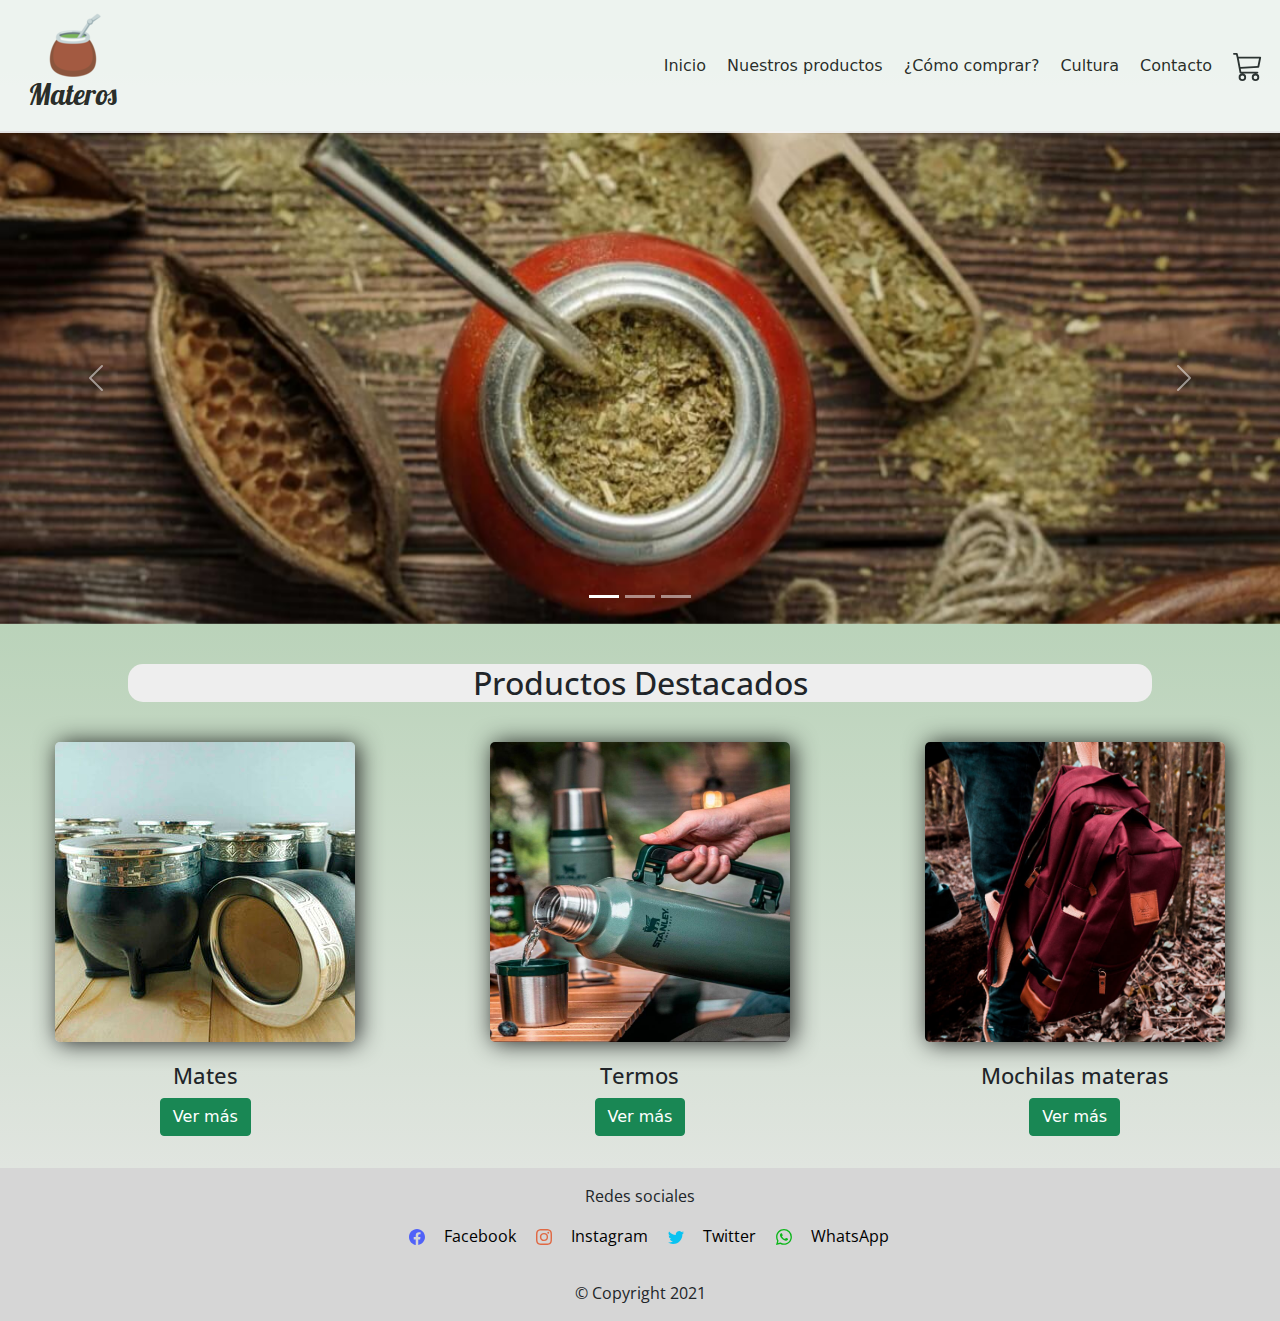
<file: index.html>
<!DOCTYPE html>
<html lang="en">
<head>
    <meta charset="UTF-8">
    <meta http-equiv="X-UA-Compatible" content="IE=edge">
    <meta name="viewport" content="width=device-width, initial-scale=1.0">

    <!-- SEO -->
    <meta name="description" content="venta de mates, mochilas y termos"/>
    <meta name="keywords" content="mates, productos, mochilas, termos, cordoba"/>
    <title>Materos - Mates para todos los gustos</title>

    <!-- favicon -->
    <link  rel="icon" href="img/logo.png" type="image/png"/>
    
    <!-- BS local -->
    <link href="bootstrap-5.1.3-dist/css/bootstrap.css" rel="stylesheet"/>
    <link href="./css/estilos.css" rel="stylesheet"/>
    <link rel="preconnect" href="https://fonts.googleapis.com">
    <link rel="preconnect" href="https://fonts.gstatic.com" crossorigin>
    <link href="https://fonts.googleapis.com/css2?family=Open+Sans:wght@300&display=swap" rel="stylesheet">
    <link rel="preconnect" href="https://fonts.googleapis.com">
    <link rel="preconnect" href="https://fonts.gstatic.com" crossorigin>
    <link href="https://fonts.googleapis.com/css2?family=Lobster&display=swap" rel="stylesheet">
</head>
<body class="gridAreaGeneral">
    <!-- HEADER -->

    <header>
        <nav class="navbar navbar-expand-lg navbar-light bg-light navBar2">
            <div class="container-fluid">
            <a class="navbar-brand containerLogo" href="index.html">
                <img src="img/logo.png" alt="logo" width="64" height="64"/>
                <h1 class="titleLogo">Materos</h1>
            </a>
            <button class="navbar-toggler" type="button" data-bs-toggle="collapse" data-bs-target="#navbarSupportedContent" aria-controls="navbarSupportedContent" aria-expanded="false" aria-label="Toggle navigation">
                <span class="navbar-toggler-icon"></span>
            </button>
                <div class="collapse navbar-collapse" id="navbarSupportedContent">
                    <ul class="navbar-nav ms-auto mb-2 mb-lg-0">
                        <li class="nav-item">
                            <a class="nav-link active" aria-current="page" href="index.html">Inicio</a>
                        </li>
                    </ul>
                    <ul class="navbar-nav ms-auto mb-2 mb-lg-0">
                        <li class="nav-item">
                            <a class="nav-link active" aria-current="page" href="views/nuestrosproductos.html">Nuestros productos</a>
                        </li>
                    </ul>
                    <ul class="navbar-nav ms-auto mb-2 mb-lg-0">
                        <li class="nav-item">
                            <a class="nav-link active" aria-current="page" href="views/comocomprar.html">¿Cómo comprar?</a>
                        </li>
                    </ul>
                    <ul class="navbar-nav ms-auto mb-2 mb-lg-0">
                        <li class="nav-item">
                            <a class="nav-link active" aria-current="page" href="views/cultura.html">Cultura</a>
                        </li>
                    </ul>
                    <ul class="navbar-nav ms-auto mb-2 mb-lg-0">
                        <li class="nav-item">
                            <a class="nav-link active" aria-current="page" href="views/contacto.html">Contacto</a>
                        </li>
                    </ul>
                    <ul class="navbar-nav ms-auto mb-2 mb-lg-0">
                        <li>
                            <svg xmlns="http://www.w3.org/2000/svg" width="30" height="30" fill="currentColor" class="bi bi-cart3 buyIcon" viewBox="0 0 16 16">
                                <path d="M0 1.5A.5.5 0 0 1 .5 1H2a.5.5 0 0 1 .485.379L2.89 3H14.5a.5.5 0 0 1 .49.598l-1 5a.5.5 0 0 1-.465.401l-9.397.472L4.415 11H13a.5.5 0 0 1 0 1H4a.5.5 0 0 1-.491-.408L2.01 3.607 1.61 2H.5a.5.5 0 0 1-.5-.5zM3.102 4l.84 4.479 9.144-.459L13.89 4H3.102zM5 12a2 2 0 1 0 0 4 2 2 0 0 0 0-4zm7 0a2 2 0 1 0 0 4 2 2 0 0 0 0-4zm-7 1a1 1 0 1 1 0 2 1 1 0 0 1 0-2zm7 0a1 1 0 1 1 0 2 1 1 0 0 1 0-2z"/>
                            </svg>
                        </li>
                    </ul>
                </div>
            </div>
        </nav>
    </header>
    <!-- fin del header -->

    <!-- MAIN -->
    <main class="main">
        <!-- inicio de carrucel -->
        <div id="carouselExampleIndicators" class="carousel slide" data-bs-ride="carousel">
            <div class="carousel-indicators">
                <button type="button" data-bs-target="#carouselExampleIndicators" data-bs-slide-to="0" class="active" aria-current="true" aria-label="Slide 1"></button>
                <button type="button" data-bs-target="#carouselExampleIndicators" data-bs-slide-to="1" aria-label="Slide 2"></button>
                <button type="button" data-bs-target="#carouselExampleIndicators" data-bs-slide-to="2" aria-label="Slide 3"></button>
            </div>
            <div class="carousel-inner">
                <div class="carousel-item active">
                    <img src="img/imgCarousel1.jpg" class="d-block w-100" alt="novedades">
                </div>
                <div class="carousel-item">
                    <img src="img/imgCarousel2.jpg" class="d-block w-100" alt="novedades">
                </div>
                <div class="carousel-item">
                    <img src="img/imgCarousel3.jpg" class="d-block w-100" alt="novedades">
                </div>
            </div>
                <button class="carousel-control-prev" type="button" data-bs-target="#carouselExampleIndicators" data-bs-slide="prev">
                <span class="carousel-control-prev-icon" aria-hidden="true"></span>
                <span class="visually-hidden">Previous</span>
                </button>
                <button class="carousel-control-next" type="button" data-bs-target="#carouselExampleIndicators" data-bs-slide="next">
                <span class="carousel-control-next-icon" aria-hidden="true"></span>
                <span class="visually-hidden">Next</span>
                </button>
            </div>
        </div>
      <!-- fin de carrucel -->
  
        <section class="productDest">
            <h2>Productos Destacados</h2>
        </section>
        <section class="productDestImg">
            <div>
                <img src="img/productoDest1.jpg" width="300" height="300" alt="producto"/>
                <h3>Mates</h3>
                <a href="./views/nuestrosproductos.html" class="btn btn-success">Ver más</a>
            </div>
            <div>
                <img src="img/productoDest3.jpg" width="300" height="300" alt="producto"/>
                <h3>Termos</h3>
                <a href="./views/nuestrosproductos.html" class="btn btn-success">Ver más</a>
            </div>
            <div>
                <img src="img/productoDest2.jpg" width="300" height="300" alt="producto"/>
                <h3>Mochilas materas</h3>
                <a href="./views/nuestrosproductos.html" class="btn btn-success">Ver más</a>
            </div>
        </section>
    </main>

<!-- FOOTER -->
    <footer>
        <div>
            <p>Redes sociales</p>
        </div>
        <div>
            <ul>
                <li><svg xmlns="http://www.w3.org/2000/svg" width="16" height="16" fill="currentColor" class="bi bi-facebook" viewBox="0 0 16 16">
                    <path d="M16 8.049c0-4.446-3.582-8.05-8-8.05C3.58 0-.002 3.603-.002 8.05c0 4.017 2.926 7.347 6.75 7.951v-5.625h-2.03V8.05H6.75V6.275c0-2.017 1.195-3.131 3.022-3.131.876 0 1.791.157 1.791.157v1.98h-1.009c-.993 0-1.303.621-1.303 1.258v1.51h2.218l-.354 2.326H9.25V16c3.824-.604 6.75-3.934 6.75-7.951z"/>
                    </svg>
                    <a href="https://es-la.facebook.com/" target="_blank">Facebook</a>
                </li>
                <li><svg xmlns="http://www.w3.org/2000/svg" width="16" height="16" fill="currentColor" class="bi bi-instagram" viewBox="0 0 16 16">
                    <path d="M8 0C5.829 0 5.556.01 4.703.048 3.85.088 3.269.222 2.76.42a3.917 3.917 0 0 0-1.417.923A3.927 3.927 0 0 0 .42 2.76C.222 3.268.087 3.85.048 4.7.01 5.555 0 5.827 0 8.001c0 2.172.01 2.444.048 3.297.04.852.174 1.433.372 1.942.205.526.478.972.923 1.417.444.445.89.719 1.416.923.51.198 1.09.333 1.942.372C5.555 15.99 5.827 16 8 16s2.444-.01 3.298-.048c.851-.04 1.434-.174 1.943-.372a3.916 3.916 0 0 0 1.416-.923c.445-.445.718-.891.923-1.417.197-.509.332-1.09.372-1.942C15.99 10.445 16 10.173 16 8s-.01-2.445-.048-3.299c-.04-.851-.175-1.433-.372-1.941a3.926 3.926 0 0 0-.923-1.417A3.911 3.911 0 0 0 13.24.42c-.51-.198-1.092-.333-1.943-.372C10.443.01 10.172 0 7.998 0h.003zm-.717 1.442h.718c2.136 0 2.389.007 3.232.046.78.035 1.204.166 1.486.275.373.145.64.319.92.599.28.28.453.546.598.92.11.281.24.705.275 1.485.039.843.047 1.096.047 3.231s-.008 2.389-.047 3.232c-.035.78-.166 1.203-.275 1.485a2.47 2.47 0 0 1-.599.919c-.28.28-.546.453-.92.598-.28.11-.704.24-1.485.276-.843.038-1.096.047-3.232.047s-2.39-.009-3.233-.047c-.78-.036-1.203-.166-1.485-.276a2.478 2.478 0 0 1-.92-.598 2.48 2.48 0 0 1-.6-.92c-.109-.281-.24-.705-.275-1.485-.038-.843-.046-1.096-.046-3.233 0-2.136.008-2.388.046-3.231.036-.78.166-1.204.276-1.486.145-.373.319-.64.599-.92.28-.28.546-.453.92-.598.282-.11.705-.24 1.485-.276.738-.034 1.024-.044 2.515-.045v.002zm4.988 1.328a.96.96 0 1 0 0 1.92.96.96 0 0 0 0-1.92zm-4.27 1.122a4.109 4.109 0 1 0 0 8.217 4.109 4.109 0 0 0 0-8.217zm0 1.441a2.667 2.667 0 1 1 0 5.334 2.667 2.667 0 0 1 0-5.334z"/>
                    </svg>
                    <a href="https://www.instagram.com/?hl=es-la" target="_blank">Instagram</a>
                </li>
                <li><svg xmlns="http://www.w3.org/2000/svg" width="16" height="16" fill="currentColor" class="bi bi-twitter" viewBox="0 0 16 16">
                    <path d="M5.026 15c6.038 0 9.341-5.003 9.341-9.334 0-.14 0-.282-.006-.422A6.685 6.685 0 0 0 16 3.542a6.658 6.658 0 0 1-1.889.518 3.301 3.301 0 0 0 1.447-1.817 6.533 6.533 0 0 1-2.087.793A3.286 3.286 0 0 0 7.875 6.03a9.325 9.325 0 0 1-6.767-3.429 3.289 3.289 0 0 0 1.018 4.382A3.323 3.323 0 0 1 .64 6.575v.045a3.288 3.288 0 0 0 2.632 3.218 3.203 3.203 0 0 1-.865.115 3.23 3.23 0 0 1-.614-.057 3.283 3.283 0 0 0 3.067 2.277A6.588 6.588 0 0 1 .78 13.58a6.32 6.32 0 0 1-.78-.045A9.344 9.344 0 0 0 5.026 15z"/>
                    </svg>
                    <a href="https://twitter.com/?lang=es" target="_blank">Twitter</a>
                </li>
                <li>
                    <svg xmlns="http://www.w3.org/2000/svg" width="16" height="16" fill="currentColor" class="bi bi-whatsapp" viewBox="0 0 16 16">
                    <path d="M13.601 2.326A7.854 7.854 0 0 0 7.994 0C3.627 0 .068 3.558.064 7.926c0 1.399.366 2.76 1.057 3.965L0 16l4.204-1.102a7.933 7.933 0 0 0 3.79.965h.004c4.368 0 7.926-3.558 7.93-7.93A7.898 7.898 0 0 0 13.6 2.326zM7.994 14.521a6.573 6.573 0 0 1-3.356-.92l-.24-.144-2.494.654.666-2.433-.156-.251a6.56 6.56 0 0 1-1.007-3.505c0-3.626 2.957-6.584 6.591-6.584a6.56 6.56 0 0 1 4.66 1.931 6.557 6.557 0 0 1 1.928 4.66c-.004 3.639-2.961 6.592-6.592 6.592zm3.615-4.934c-.197-.099-1.17-.578-1.353-.646-.182-.065-.315-.099-.445.099-.133.197-.513.646-.627.775-.114.133-.232.148-.43.05-.197-.1-.836-.308-1.592-.985-.59-.525-.985-1.175-1.103-1.372-.114-.198-.011-.304.088-.403.087-.088.197-.232.296-.346.1-.114.133-.198.198-.33.065-.134.034-.248-.015-.347-.05-.099-.445-1.076-.612-1.47-.16-.389-.323-.335-.445-.34-.114-.007-.247-.007-.38-.007a.729.729 0 0 0-.529.247c-.182.198-.691.677-.691 1.654 0 .977.71 1.916.81 2.049.098.133 1.394 2.132 3.383 2.992.47.205.84.326 1.129.418.475.152.904.129 1.246.08.38-.058 1.171-.48 1.338-.943.164-.464.164-.86.114-.943-.049-.084-.182-.133-.38-.232z"/>
                    </svg>
                    <a href="#" target="_blank">WhatsApp</a>
                </li>
            </ul>
        </div>
        <div>
            <p>© Copyright 2021</p>
        </div>

    </footer>
    <!-- fin del footer -->
    
    <script src="bootstrap-5.1.3-dist/js/bootstrap.js"></script>
    
</body>
</html>
</file>
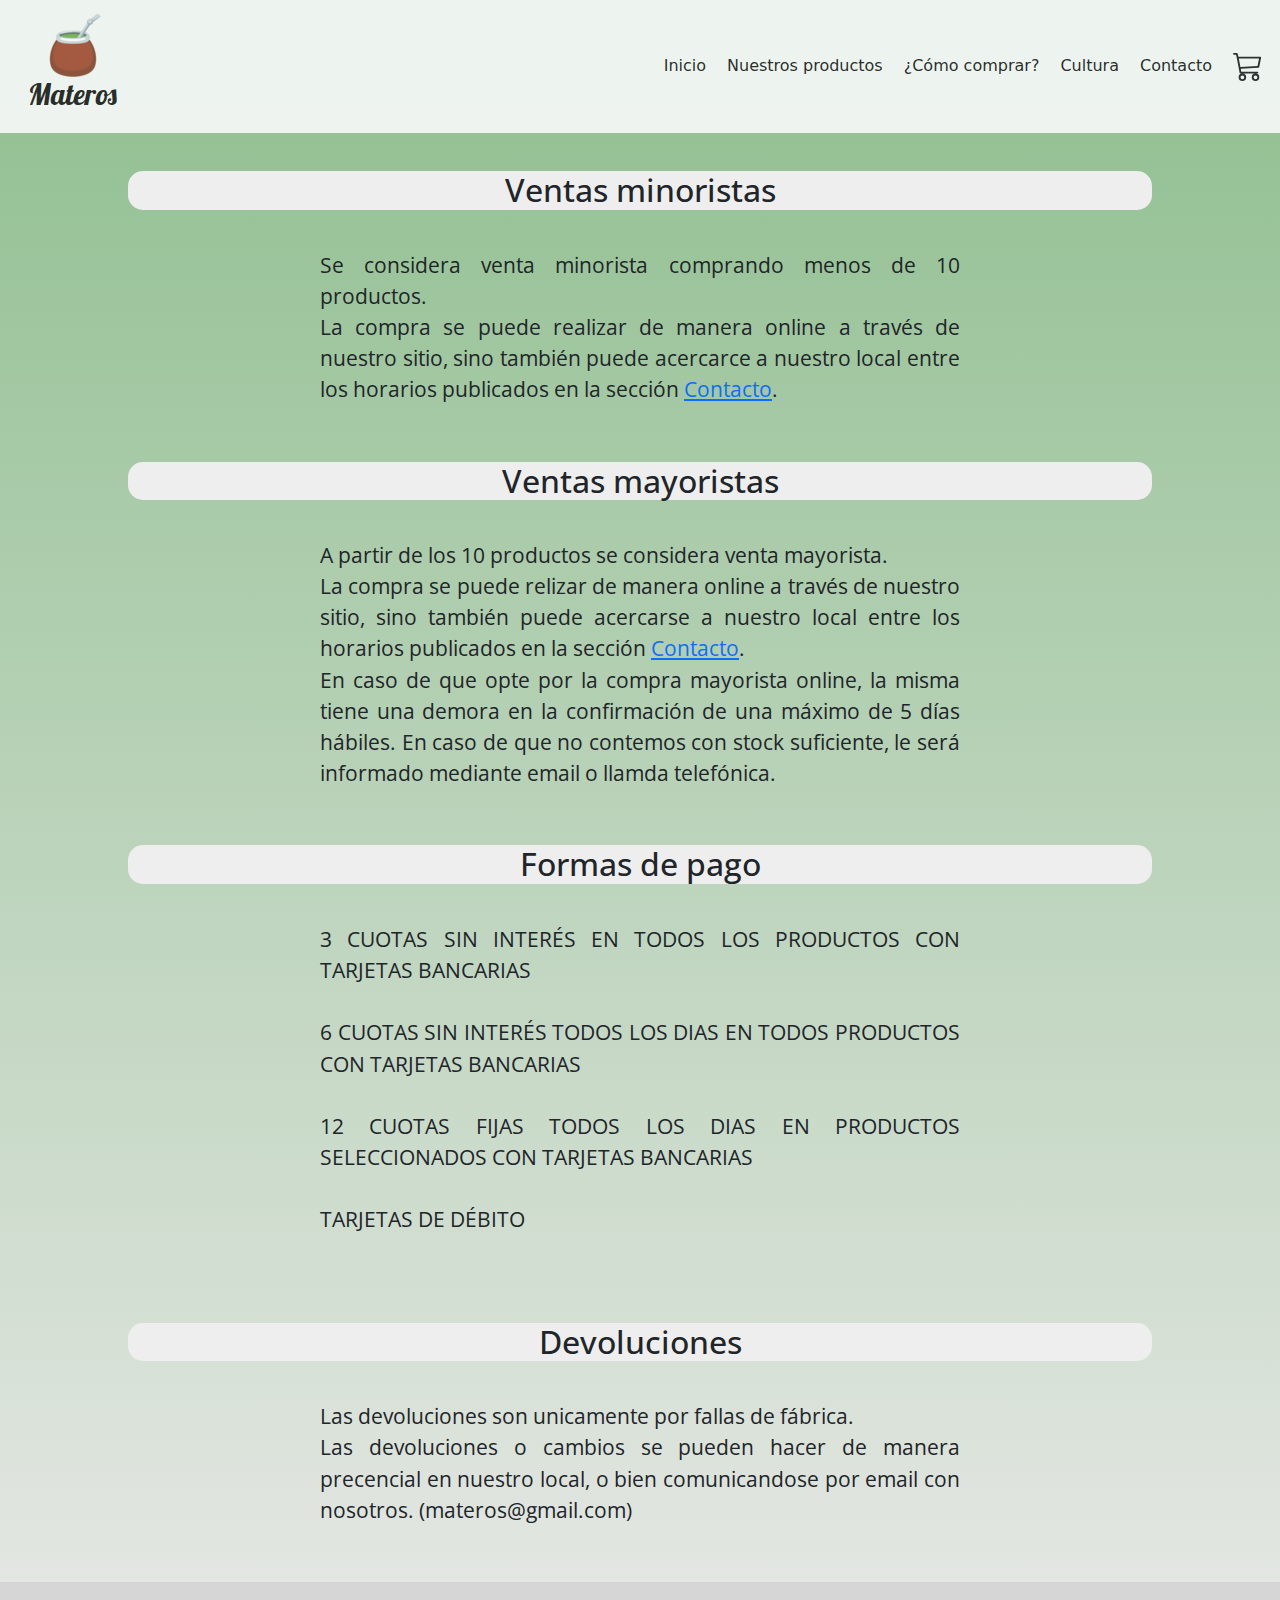
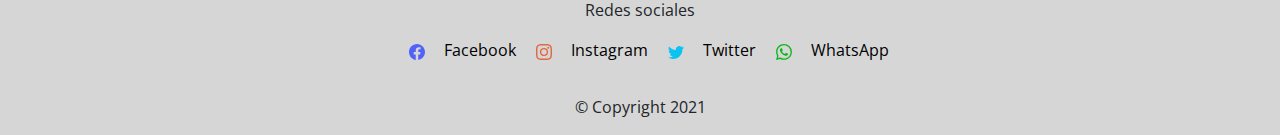
<file: views/comocomprar.html>
<!DOCTYPE html>
<html lang="en">
<head>
    <meta charset="UTF-8">
    <meta http-equiv="X-UA-Compatible" content="IE=edge">
    <meta name="viewport" content="width=device-width, initial-scale=1.0">

    <!-- SEO -->
    <meta name="description" content="modalidades de compra"/>
    <meta name="keywords" content="mayorista, minorista, pagos, tarjetas, devoluciones"/>
    <title>¿Cómo Comprar? - Materos</title>

    <!-- favicon -->
    <link  rel="icon" href="../img/logo.png" type="image/png"/>
    <!-- BS local -->
    <link href="../bootstrap-5.1.3-dist/css/bootstrap.css" rel="stylesheet"/>
    <link href="../css/estilos.css" rel="stylesheet"/>
    <link rel="preconnect" href="https://fonts.googleapis.com">
    <link rel="preconnect" href="https://fonts.gstatic.com" crossorigin>
    <link href="https://fonts.googleapis.com/css2?family=Open+Sans:wght@300&display=swap" rel="stylesheet">
    <link rel="preconnect" href="https://fonts.googleapis.com">
    <link rel="preconnect" href="https://fonts.gstatic.com" crossorigin>
    <link href="https://fonts.googleapis.com/css2?family=Lobster&display=swap" rel="stylesheet">
</head>
<body class="gridAreaGeneral">

    <!-- HEADER -->
    <header>
        <nav class="navbar navbar-expand-lg navbar-light bg-light navBar2">
            <div class="container-fluid">
                <a class="navbar-brand containerLogo" href="../index.html">
                    <img src="../img/logo.png" alt="logo" width="64" height="64"/>
                    <h1 class="titleLogo">Materos</h1>
                </a>
                <button class="navbar-toggler" type="button" data-bs-toggle="collapse" data-bs-target="#navbarSupportedContent" aria-controls="navbarSupportedContent" aria-expanded="false" aria-label="Toggle navigation">
                    <span class="navbar-toggler-icon"></span>
                </button>
                    <div class="collapse navbar-collapse" id="navbarSupportedContent">
                        <ul class="navbar-nav ms-auto mb-2 mb-lg-0">
                            <li class="nav-item">
                                <a class="nav-link active" aria-current="page" href="../index.html">Inicio</a>
                            </li>
                        </ul>
                        <ul class="navbar-nav ms-auto mb-2 mb-lg-0">
                            <li class="nav-item">
                                <a class="nav-link active" aria-current="page" href="../views/nuestrosproductos.html">Nuestros productos</a>
                            </li>
                        </ul>
                        <ul class="navbar-nav ms-auto mb-2 mb-lg-0">
                            <li class="nav-item">
                                <a class="nav-link active" aria-current="page" href="../views/comocomprar.html">¿Cómo comprar?</a>
                            </li>
                        </ul>
                        <ul class="navbar-nav ms-auto mb-2 mb-lg-0">
                            <li class="nav-item">
                                <a class="nav-link active" aria-current="page" href="../views/cultura.html">Cultura</a>
                            </li>
                        </ul>
                        <ul class="navbar-nav ms-auto mb-2 mb-lg-0">
                            <li class="nav-item">
                                <a class="nav-link active" aria-current="page" href="../views/contacto.html">Contacto</a>
                            </li>
                        </ul>
                        <ul class="navbar-nav ms-auto mb-2 mb-lg-0">
                            <li>
                                <svg xmlns="http://www.w3.org/2000/svg" width="30" height="30" fill="currentColor" class="bi bi-cart3 buyIcon" viewBox="0 0 16 16">
                                    <path d="M0 1.5A.5.5 0 0 1 .5 1H2a.5.5 0 0 1 .485.379L2.89 3H14.5a.5.5 0 0 1 .49.598l-1 5a.5.5 0 0 1-.465.401l-9.397.472L4.415 11H13a.5.5 0 0 1 0 1H4a.5.5 0 0 1-.491-.408L2.01 3.607 1.61 2H.5a.5.5 0 0 1-.5-.5zM3.102 4l.84 4.479 9.144-.459L13.89 4H3.102zM5 12a2 2 0 1 0 0 4 2 2 0 0 0 0-4zm7 0a2 2 0 1 0 0 4 2 2 0 0 0 0-4zm-7 1a1 1 0 1 1 0 2 1 1 0 0 1 0-2zm7 0a1 1 0 1 1 0 2 1 1 0 0 1 0-2z"/>
                                </svg>
                            </li>
                        </ul>
                    </div>
                </div>
        </nav>
    <!-- fin del nav -->
    </header>
    <!-- fin de header -->

    <!-- MAIN -->
    <main class="main">
        <section class="howToBuy">
            <div class="divParragrph">
                <h2>Ventas minoristas</h2>
                <p>Se considera venta minorista comprando menos de 10 productos.<br/> La compra se puede realizar de manera online a través de nuestro sitio, sino también puede acercarce a nuestro local entre los horarios publicados en la sección <a href="../views/contacto.html">Contacto</a>.</p>
            </div>
            <div class="divParragrph">
                <h2>Ventas mayoristas</h2>
                <p>A partir de los 10 productos se considera venta mayorista.<br/> La compra se puede relizar de manera online a través de nuestro sitio, sino también puede acercarse a nuestro local entre los horarios publicados en la sección <a href="../views/contacto.html">Contacto</a>.<br/>En caso de que opte por la compra mayorista online, la misma tiene una demora en la confirmación de una máximo de 5 días hábiles. En caso de que no contemos con stock suficiente, le será informado mediante email o llamda telefónica.</p>
            </div>
            <div class="divParragrph">
                <h2>Formas de pago</h2>
                <p>
                    3 CUOTAS SIN INTERÉS EN TODOS LOS PRODUCTOS CON TARJETAS BANCARIAS<br/><br/>
                    6 CUOTAS SIN INTERÉS TODOS LOS DIAS EN TODOS PRODUCTOS CON TARJETAS BANCARIAS<br/><br/>
                    12 CUOTAS FIJAS TODOS LOS DIAS EN PRODUCTOS SELECCIONADOS CON TARJETAS BANCARIAS<br/><br/>
                    TARJETAS DE DÉBITO<br/><br/>
                </p>
            </div>
            <div class="divParragrph">
                <h2>Devoluciones</h2>
                <p>Las devoluciones son unicamente por fallas de fábrica.<br/> Las devoluciones o cambios se pueden hacer de manera precencial en nuestro local, o bien comunicandose por email con nosotros. (materos@gmail.com)</p>
            </div>
        </section>
    </main>

    <!-- FOOTER -->
    <footer>
        <div>
            <p>Redes sociales</p>
        </div>
            <div>
                <ul>
                    <li><svg xmlns="http://www.w3.org/2000/svg" width="16" height="16" fill="currentColor" class="bi bi-facebook" viewBox="0 0 16 16">
                        <path d="M16 8.049c0-4.446-3.582-8.05-8-8.05C3.58 0-.002 3.603-.002 8.05c0 4.017 2.926 7.347 6.75 7.951v-5.625h-2.03V8.05H6.75V6.275c0-2.017 1.195-3.131 3.022-3.131.876 0 1.791.157 1.791.157v1.98h-1.009c-.993 0-1.303.621-1.303 1.258v1.51h2.218l-.354 2.326H9.25V16c3.824-.604 6.75-3.934 6.75-7.951z"/>
                        </svg>
                        <a href="https://es-la.facebook.com/" target="_blank">Facebook</a>
                    </li>
                    <li><svg xmlns="http://www.w3.org/2000/svg" width="16" height="16" fill="currentColor" class="bi bi-instagram" viewBox="0 0 16 16">
                        <path d="M8 0C5.829 0 5.556.01 4.703.048 3.85.088 3.269.222 2.76.42a3.917 3.917 0 0 0-1.417.923A3.927 3.927 0 0 0 .42 2.76C.222 3.268.087 3.85.048 4.7.01 5.555 0 5.827 0 8.001c0 2.172.01 2.444.048 3.297.04.852.174 1.433.372 1.942.205.526.478.972.923 1.417.444.445.89.719 1.416.923.51.198 1.09.333 1.942.372C5.555 15.99 5.827 16 8 16s2.444-.01 3.298-.048c.851-.04 1.434-.174 1.943-.372a3.916 3.916 0 0 0 1.416-.923c.445-.445.718-.891.923-1.417.197-.509.332-1.09.372-1.942C15.99 10.445 16 10.173 16 8s-.01-2.445-.048-3.299c-.04-.851-.175-1.433-.372-1.941a3.926 3.926 0 0 0-.923-1.417A3.911 3.911 0 0 0 13.24.42c-.51-.198-1.092-.333-1.943-.372C10.443.01 10.172 0 7.998 0h.003zm-.717 1.442h.718c2.136 0 2.389.007 3.232.046.78.035 1.204.166 1.486.275.373.145.64.319.92.599.28.28.453.546.598.92.11.281.24.705.275 1.485.039.843.047 1.096.047 3.231s-.008 2.389-.047 3.232c-.035.78-.166 1.203-.275 1.485a2.47 2.47 0 0 1-.599.919c-.28.28-.546.453-.92.598-.28.11-.704.24-1.485.276-.843.038-1.096.047-3.232.047s-2.39-.009-3.233-.047c-.78-.036-1.203-.166-1.485-.276a2.478 2.478 0 0 1-.92-.598 2.48 2.48 0 0 1-.6-.92c-.109-.281-.24-.705-.275-1.485-.038-.843-.046-1.096-.046-3.233 0-2.136.008-2.388.046-3.231.036-.78.166-1.204.276-1.486.145-.373.319-.64.599-.92.28-.28.546-.453.92-.598.282-.11.705-.24 1.485-.276.738-.034 1.024-.044 2.515-.045v.002zm4.988 1.328a.96.96 0 1 0 0 1.92.96.96 0 0 0 0-1.92zm-4.27 1.122a4.109 4.109 0 1 0 0 8.217 4.109 4.109 0 0 0 0-8.217zm0 1.441a2.667 2.667 0 1 1 0 5.334 2.667 2.667 0 0 1 0-5.334z"/>
                        </svg>
                        <a href="https://www.instagram.com/?hl=es-la" target="_blank">Instagram</a>
                    </li>
                    <li><svg xmlns="http://www.w3.org/2000/svg" width="16" height="16" fill="currentColor" class="bi bi-twitter" viewBox="0 0 16 16">
                        <path d="M5.026 15c6.038 0 9.341-5.003 9.341-9.334 0-.14 0-.282-.006-.422A6.685 6.685 0 0 0 16 3.542a6.658 6.658 0 0 1-1.889.518 3.301 3.301 0 0 0 1.447-1.817 6.533 6.533 0 0 1-2.087.793A3.286 3.286 0 0 0 7.875 6.03a9.325 9.325 0 0 1-6.767-3.429 3.289 3.289 0 0 0 1.018 4.382A3.323 3.323 0 0 1 .64 6.575v.045a3.288 3.288 0 0 0 2.632 3.218 3.203 3.203 0 0 1-.865.115 3.23 3.23 0 0 1-.614-.057 3.283 3.283 0 0 0 3.067 2.277A6.588 6.588 0 0 1 .78 13.58a6.32 6.32 0 0 1-.78-.045A9.344 9.344 0 0 0 5.026 15z"/>
                        </svg>
                        <a href="https://twitter.com/?lang=es" target="_blank">Twitter</a>
                    </li>
                    <li>
                        <svg xmlns="http://www.w3.org/2000/svg" width="16" height="16" fill="currentColor" class="bi bi-whatsapp" viewBox="0 0 16 16">
                        <path d="M13.601 2.326A7.854 7.854 0 0 0 7.994 0C3.627 0 .068 3.558.064 7.926c0 1.399.366 2.76 1.057 3.965L0 16l4.204-1.102a7.933 7.933 0 0 0 3.79.965h.004c4.368 0 7.926-3.558 7.93-7.93A7.898 7.898 0 0 0 13.6 2.326zM7.994 14.521a6.573 6.573 0 0 1-3.356-.92l-.24-.144-2.494.654.666-2.433-.156-.251a6.56 6.56 0 0 1-1.007-3.505c0-3.626 2.957-6.584 6.591-6.584a6.56 6.56 0 0 1 4.66 1.931 6.557 6.557 0 0 1 1.928 4.66c-.004 3.639-2.961 6.592-6.592 6.592zm3.615-4.934c-.197-.099-1.17-.578-1.353-.646-.182-.065-.315-.099-.445.099-.133.197-.513.646-.627.775-.114.133-.232.148-.43.05-.197-.1-.836-.308-1.592-.985-.59-.525-.985-1.175-1.103-1.372-.114-.198-.011-.304.088-.403.087-.088.197-.232.296-.346.1-.114.133-.198.198-.33.065-.134.034-.248-.015-.347-.05-.099-.445-1.076-.612-1.47-.16-.389-.323-.335-.445-.34-.114-.007-.247-.007-.38-.007a.729.729 0 0 0-.529.247c-.182.198-.691.677-.691 1.654 0 .977.71 1.916.81 2.049.098.133 1.394 2.132 3.383 2.992.47.205.84.326 1.129.418.475.152.904.129 1.246.08.38-.058 1.171-.48 1.338-.943.164-.464.164-.86.114-.943-.049-.084-.182-.133-.38-.232z"/>
                        </svg>
                        <a href="#" target="_blank">WhatsApp</a>
                    </li>
                </ul>
            </div>
        <div>
            <p>© Copyright 2021</p>
        </div>

    </footer>
    <!-- fin de footer -->

    <script src="../bootstrap-5.1.3-dist/js/bootstrap.js"></script>

    
</body>
</html>
</file>
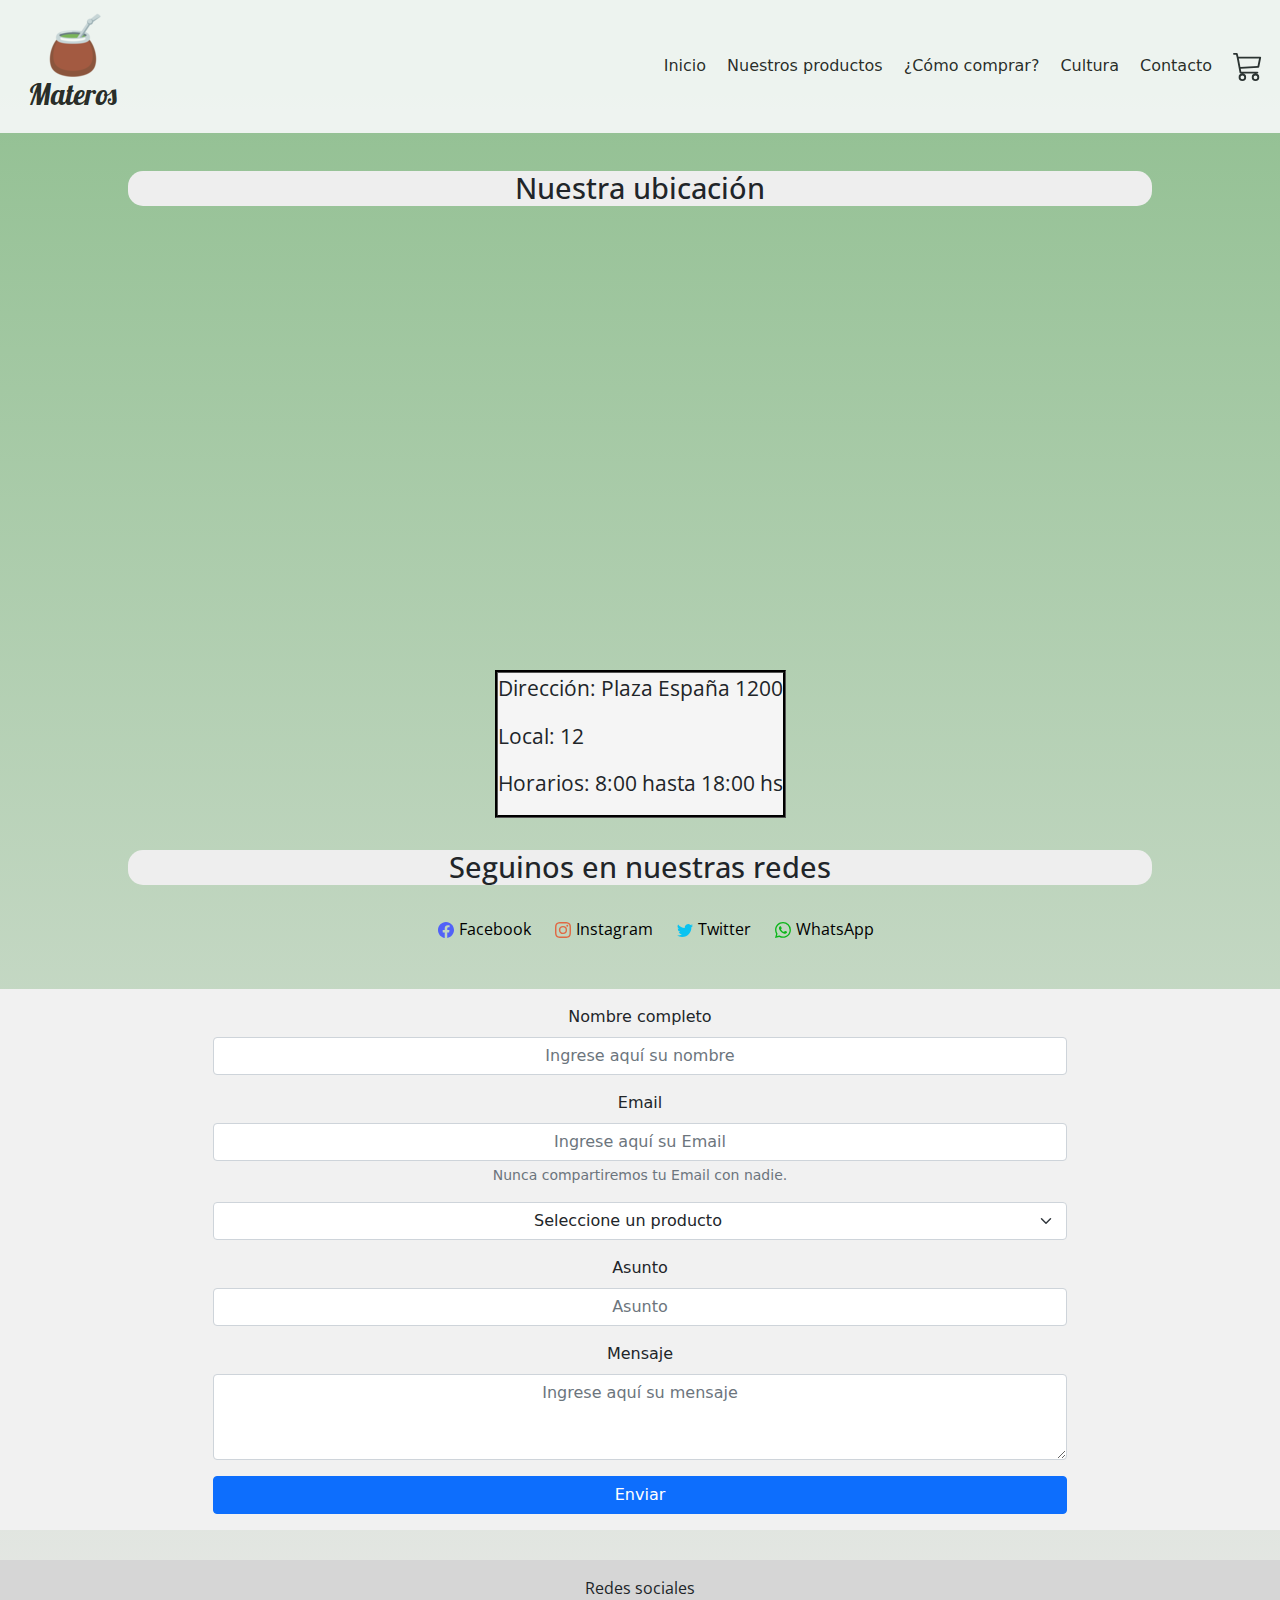
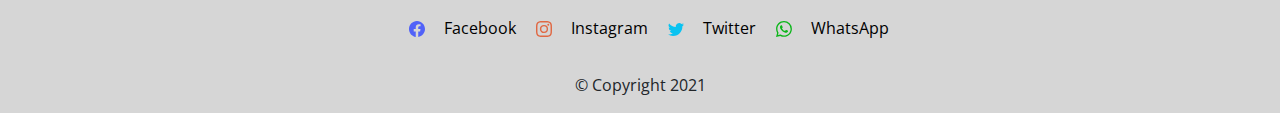
<file: views/contacto.html>
<!DOCTYPE html>
<html lang="en">
<head>
    <meta charset="UTF-8">
    <meta http-equiv="X-UA-Compatible" content="IE=edge">
    <meta name="viewport" content="width=device-width, initial-scale=1.0">

    <!-- SEO -->
    <meta name="description" content="ubicacion y horarios de nuestro local"/>
    <meta name="keywords" content="ubicacion, contacto, horarios, redes, materos, mate"/>
    <title>Contacto - Materos</title>

    <!-- favicon -->
    <link  rel="icon" href="../img/logo.png" type="image/png"/>
    <!-- BS local -->
    <link href="../bootstrap-5.1.3-dist/css/bootstrap.css" rel="stylesheet"/>
    <link href="../css/estilos.css" rel="stylesheet"/>
    <link rel="preconnect" href="https://fonts.googleapis.com">
    <link rel="preconnect" href="https://fonts.gstatic.com" crossorigin>
    <link href="https://fonts.googleapis.com/css2?family=Open+Sans:wght@300&display=swap" rel="stylesheet">
    <link rel="preconnect" href="https://fonts.googleapis.com">
    <link rel="preconnect" href="https://fonts.gstatic.com" crossorigin>
    <link href="https://fonts.googleapis.com/css2?family=Lobster&display=swap" rel="stylesheet">
</head>
<body class="gridAreaGeneral">

    <!-- HEADER -->
    <header>
        <nav class="navbar navbar-expand-lg navbar-light bg-light navBar2">
            <div class="container-fluid">
                <a class="navbar-brand containerLogo" href="../index.html">
                    <img src="../img/logo.png" alt="logo" width="64" height="64"/>
                    <h1 class="titleLogo">Materos</h1>
                </a>
                <button class="navbar-toggler" type="button" data-bs-toggle="collapse" data-bs-target="#navbarSupportedContent" aria-controls="navbarSupportedContent" aria-expanded="false" aria-label="Toggle navigation">
                    <span class="navbar-toggler-icon"></span>
                </button>
                    <div class="collapse navbar-collapse" id="navbarSupportedContent">
                        <ul class="navbar-nav ms-auto mb-2 mb-lg-0">
                            <li class="nav-item">
                                <a class="nav-link active" aria-current="page" href="../index.html">Inicio</a>
                            </li>
                        </ul>
                        <ul class="navbar-nav ms-auto mb-2 mb-lg-0">
                            <li class="nav-item">
                                <a class="nav-link active" aria-current="page" href="../views/nuestrosproductos.html">Nuestros productos</a>
                            </li>
                        </ul>
                        <ul class="navbar-nav ms-auto mb-2 mb-lg-0">
                            <li class="nav-item">
                                <a class="nav-link active" aria-current="page" href="../views/comocomprar.html">¿Cómo comprar?</a>
                            </li>
                        </ul>
                        <ul class="navbar-nav ms-auto mb-2 mb-lg-0">
                            <li class="nav-item">
                                <a class="nav-link active" aria-current="page" href="../views/cultura.html">Cultura</a>
                            </li>
                        </ul>
                        <ul class="navbar-nav ms-auto mb-2 mb-lg-0">
                            <li class="nav-item">
                                <a class="nav-link active" aria-current="page" href="../views/contacto.html">Contacto</a>
                            </li>
                        </ul>
                        <ul class="navbar-nav ms-auto mb-2 mb-lg-0">
                            <li>
                                <svg xmlns="http://www.w3.org/2000/svg" width="30" height="30" fill="currentColor" class="bi bi-cart3 buyIcon" viewBox="0 0 16 16">
                                    <path d="M0 1.5A.5.5 0 0 1 .5 1H2a.5.5 0 0 1 .485.379L2.89 3H14.5a.5.5 0 0 1 .49.598l-1 5a.5.5 0 0 1-.465.401l-9.397.472L4.415 11H13a.5.5 0 0 1 0 1H4a.5.5 0 0 1-.491-.408L2.01 3.607 1.61 2H.5a.5.5 0 0 1-.5-.5zM3.102 4l.84 4.479 9.144-.459L13.89 4H3.102zM5 12a2 2 0 1 0 0 4 2 2 0 0 0 0-4zm7 0a2 2 0 1 0 0 4 2 2 0 0 0 0-4zm-7 1a1 1 0 1 1 0 2 1 1 0 0 1 0-2zm7 0a1 1 0 1 1 0 2 1 1 0 0 1 0-2z"/>
                                </svg>
                            </li>
                        </ul>
                    </div>
                </div>
        </nav>
    </header>
    <!-- fin del header -->

    <!-- MAIN -->
    <main class="main">
        <section class="contact">
            <div class="contactTitle">
                <h2>Nuestra ubicación</h2>
            </div>
            <div class="ratio ratio-21x9 w-75">
                <iframe src="https://www.google.com/maps/embed?pb=!1m18!1m12!1m3!1d13618.148986415445!2d-64.19334472974461!3d-31.426873402407438!2m3!1f0!2f0!3f0!3m2!1i1024!2i768!4f13.1!3m3!1m2!1s0x9432a28fb8f9010b%3A0xf38e0d8c5a49ab83!2zTnVldmEgQ8OzcmRvYmEsIEPDs3Jkb2Jh!5e0!3m2!1ses!2sar!4v1645018859939!5m2!1ses!2sar" width="400" height="250" style="border:0;" allowfullscreen="" loading="lazy"></iframe>
            </div>
            <div class="data">
                <p>Dirección: Plaza España 1200</p>
                <p>Local: 12</p>
                <p>Horarios: 8:00 hasta 18:00 hs</p>
            </div>
            <div class="contactTitle">
                <h2>Seguinos en nuestras redes</h2>
            </div>
            <div class="redes">
                <ul>
                    <li><svg xmlns="http://www.w3.org/2000/svg" width="16" height="16" fill="currentColor" class="bi bi-facebook" viewBox="0 0 16 16">
                        <path d="M16 8.049c0-4.446-3.582-8.05-8-8.05C3.58 0-.002 3.603-.002 8.05c0 4.017 2.926 7.347 6.75 7.951v-5.625h-2.03V8.05H6.75V6.275c0-2.017 1.195-3.131 3.022-3.131.876 0 1.791.157 1.791.157v1.98h-1.009c-.993 0-1.303.621-1.303 1.258v1.51h2.218l-.354 2.326H9.25V16c3.824-.604 6.75-3.934 6.75-7.951z"/>
                        </svg>
                        <a href="https://es-la.facebook.com/" target="_blank">Facebook</a></li>
                    <li><svg xmlns="http://www.w3.org/2000/svg" width="16" height="16" fill="currentColor" class="bi bi-instagram" viewBox="0 0 16 16">
                        <path d="M8 0C5.829 0 5.556.01 4.703.048 3.85.088 3.269.222 2.76.42a3.917 3.917 0 0 0-1.417.923A3.927 3.927 0 0 0 .42 2.76C.222 3.268.087 3.85.048 4.7.01 5.555 0 5.827 0 8.001c0 2.172.01 2.444.048 3.297.04.852.174 1.433.372 1.942.205.526.478.972.923 1.417.444.445.89.719 1.416.923.51.198 1.09.333 1.942.372C5.555 15.99 5.827 16 8 16s2.444-.01 3.298-.048c.851-.04 1.434-.174 1.943-.372a3.916 3.916 0 0 0 1.416-.923c.445-.445.718-.891.923-1.417.197-.509.332-1.09.372-1.942C15.99 10.445 16 10.173 16 8s-.01-2.445-.048-3.299c-.04-.851-.175-1.433-.372-1.941a3.926 3.926 0 0 0-.923-1.417A3.911 3.911 0 0 0 13.24.42c-.51-.198-1.092-.333-1.943-.372C10.443.01 10.172 0 7.998 0h.003zm-.717 1.442h.718c2.136 0 2.389.007 3.232.046.78.035 1.204.166 1.486.275.373.145.64.319.92.599.28.28.453.546.598.92.11.281.24.705.275 1.485.039.843.047 1.096.047 3.231s-.008 2.389-.047 3.232c-.035.78-.166 1.203-.275 1.485a2.47 2.47 0 0 1-.599.919c-.28.28-.546.453-.92.598-.28.11-.704.24-1.485.276-.843.038-1.096.047-3.232.047s-2.39-.009-3.233-.047c-.78-.036-1.203-.166-1.485-.276a2.478 2.478 0 0 1-.92-.598 2.48 2.48 0 0 1-.6-.92c-.109-.281-.24-.705-.275-1.485-.038-.843-.046-1.096-.046-3.233 0-2.136.008-2.388.046-3.231.036-.78.166-1.204.276-1.486.145-.373.319-.64.599-.92.28-.28.546-.453.92-.598.282-.11.705-.24 1.485-.276.738-.034 1.024-.044 2.515-.045v.002zm4.988 1.328a.96.96 0 1 0 0 1.92.96.96 0 0 0 0-1.92zm-4.27 1.122a4.109 4.109 0 1 0 0 8.217 4.109 4.109 0 0 0 0-8.217zm0 1.441a2.667 2.667 0 1 1 0 5.334 2.667 2.667 0 0 1 0-5.334z"/>
                        </svg>
                        <a href="https://www.instagram.com/?hl=es-la" target="_blank">Instagram</a></li>
                    <li><svg xmlns="http://www.w3.org/2000/svg" width="16" height="16" fill="currentColor" class="bi bi-twitter" viewBox="0 0 16 16">
                        <path d="M5.026 15c6.038 0 9.341-5.003 9.341-9.334 0-.14 0-.282-.006-.422A6.685 6.685 0 0 0 16 3.542a6.658 6.658 0 0 1-1.889.518 3.301 3.301 0 0 0 1.447-1.817 6.533 6.533 0 0 1-2.087.793A3.286 3.286 0 0 0 7.875 6.03a9.325 9.325 0 0 1-6.767-3.429 3.289 3.289 0 0 0 1.018 4.382A3.323 3.323 0 0 1 .64 6.575v.045a3.288 3.288 0 0 0 2.632 3.218 3.203 3.203 0 0 1-.865.115 3.23 3.23 0 0 1-.614-.057 3.283 3.283 0 0 0 3.067 2.277A6.588 6.588 0 0 1 .78 13.58a6.32 6.32 0 0 1-.78-.045A9.344 9.344 0 0 0 5.026 15z"/>
                        </svg>
                        <a href="https://twitter.com/?lang=es" target="_blank">Twitter</a>
                    </li>
                    <li><svg xmlns="http://www.w3.org/2000/svg" width="16" height="16" fill="currentColor" class="bi bi-whatsapp" viewBox="0 0 16 16">
                        <path d="M13.601 2.326A7.854 7.854 0 0 0 7.994 0C3.627 0 .068 3.558.064 7.926c0 1.399.366 2.76 1.057 3.965L0 16l4.204-1.102a7.933 7.933 0 0 0 3.79.965h.004c4.368 0 7.926-3.558 7.93-7.93A7.898 7.898 0 0 0 13.6 2.326zM7.994 14.521a6.573 6.573 0 0 1-3.356-.92l-.24-.144-2.494.654.666-2.433-.156-.251a6.56 6.56 0 0 1-1.007-3.505c0-3.626 2.957-6.584 6.591-6.584a6.56 6.56 0 0 1 4.66 1.931 6.557 6.557 0 0 1 1.928 4.66c-.004 3.639-2.961 6.592-6.592 6.592zm3.615-4.934c-.197-.099-1.17-.578-1.353-.646-.182-.065-.315-.099-.445.099-.133.197-.513.646-.627.775-.114.133-.232.148-.43.05-.197-.1-.836-.308-1.592-.985-.59-.525-.985-1.175-1.103-1.372-.114-.198-.011-.304.088-.403.087-.088.197-.232.296-.346.1-.114.133-.198.198-.33.065-.134.034-.248-.015-.347-.05-.099-.445-1.076-.612-1.47-.16-.389-.323-.335-.445-.34-.114-.007-.247-.007-.38-.007a.729.729 0 0 0-.529.247c-.182.198-.691.677-.691 1.654 0 .977.71 1.916.81 2.049.098.133 1.394 2.132 3.383 2.992.47.205.84.326 1.129.418.475.152.904.129 1.246.08.38-.058 1.171-.48 1.338-.943.164-.464.164-.86.114-.943-.049-.084-.182-.133-.38-.232z"/>
                        </svg>
                        <a href="#" target="_blank">WhatsApp</a></li>
                </ul>
            </div>
        </section>
        <div class="formStyle backForm">
            <form class="col-8 mx-auto">
                <div class="mb-3 my-3" >
                    <div class="mb-3">
                    <label for="exampleInputPassword1" class="form-label">Nombre completo</label>
                    <input type="text" class="form-control" id="exampleInputPassword1" placeholder="Ingrese aquí su nombre" required>
                    </div>
                    <label for="exampleInputEmail1" class="form-label">Email</label>
                    <input type="email" class="form-control" id="exampleInputEmail1" aria-describedby="emailHelp" placeholder="Ingrese aquí su Email" required>
                    <div id="emailHelp" class="form-text">Nunca compartiremos tu Email con nadie.</div>
                </div>
                <select class="form-select mb-3" aria-label="Default select example" required>
                    <option selected>Seleccione un producto</option>
                    <option value="1">Producto 1</option>
                    <option value="2">Producto 2</option>
                    <option value="3">Producto 3</option>
                </select>
                <div class="mb-3">
                    <label for="exampleInputPassword1" class="form-label">Asunto</label>
                    <input type="text" class="form-control" id="asunto" placeholder="Asunto" required>
                </div>
                <div class="mb-3">
                    <label for="exampleFormControlTextarea1" class="form-label">Mensaje</label>
                    <textarea class="form-control" id="exampleFormControlTextarea1" placeholder="Ingrese aquí su mensaje" required rows="3"></textarea>
                </div>
                
                
                <button type="submit" class="btn btn-primary mb-3">Enviar</button>
            </form>
        </div> 
    <!-- fin de formulario -->
    </main>

    <!-- FOOTER -->
    <footer>
        <div>
            <p>Redes sociales</p>
        </div>
            <div>
                <ul>
                    <li><svg xmlns="http://www.w3.org/2000/svg" width="16" height="16" fill="currentColor" class="bi bi-facebook" viewBox="0 0 16 16">
                        <path d="M16 8.049c0-4.446-3.582-8.05-8-8.05C3.58 0-.002 3.603-.002 8.05c0 4.017 2.926 7.347 6.75 7.951v-5.625h-2.03V8.05H6.75V6.275c0-2.017 1.195-3.131 3.022-3.131.876 0 1.791.157 1.791.157v1.98h-1.009c-.993 0-1.303.621-1.303 1.258v1.51h2.218l-.354 2.326H9.25V16c3.824-.604 6.75-3.934 6.75-7.951z"/>
                        </svg>
                        <a href="https://es-la.facebook.com/" target="_blank">Facebook</a>
                    </li>
                    <li><svg xmlns="http://www.w3.org/2000/svg" width="16" height="16" fill="currentColor" class="bi bi-instagram" viewBox="0 0 16 16">
                        <path d="M8 0C5.829 0 5.556.01 4.703.048 3.85.088 3.269.222 2.76.42a3.917 3.917 0 0 0-1.417.923A3.927 3.927 0 0 0 .42 2.76C.222 3.268.087 3.85.048 4.7.01 5.555 0 5.827 0 8.001c0 2.172.01 2.444.048 3.297.04.852.174 1.433.372 1.942.205.526.478.972.923 1.417.444.445.89.719 1.416.923.51.198 1.09.333 1.942.372C5.555 15.99 5.827 16 8 16s2.444-.01 3.298-.048c.851-.04 1.434-.174 1.943-.372a3.916 3.916 0 0 0 1.416-.923c.445-.445.718-.891.923-1.417.197-.509.332-1.09.372-1.942C15.99 10.445 16 10.173 16 8s-.01-2.445-.048-3.299c-.04-.851-.175-1.433-.372-1.941a3.926 3.926 0 0 0-.923-1.417A3.911 3.911 0 0 0 13.24.42c-.51-.198-1.092-.333-1.943-.372C10.443.01 10.172 0 7.998 0h.003zm-.717 1.442h.718c2.136 0 2.389.007 3.232.046.78.035 1.204.166 1.486.275.373.145.64.319.92.599.28.28.453.546.598.92.11.281.24.705.275 1.485.039.843.047 1.096.047 3.231s-.008 2.389-.047 3.232c-.035.78-.166 1.203-.275 1.485a2.47 2.47 0 0 1-.599.919c-.28.28-.546.453-.92.598-.28.11-.704.24-1.485.276-.843.038-1.096.047-3.232.047s-2.39-.009-3.233-.047c-.78-.036-1.203-.166-1.485-.276a2.478 2.478 0 0 1-.92-.598 2.48 2.48 0 0 1-.6-.92c-.109-.281-.24-.705-.275-1.485-.038-.843-.046-1.096-.046-3.233 0-2.136.008-2.388.046-3.231.036-.78.166-1.204.276-1.486.145-.373.319-.64.599-.92.28-.28.546-.453.92-.598.282-.11.705-.24 1.485-.276.738-.034 1.024-.044 2.515-.045v.002zm4.988 1.328a.96.96 0 1 0 0 1.92.96.96 0 0 0 0-1.92zm-4.27 1.122a4.109 4.109 0 1 0 0 8.217 4.109 4.109 0 0 0 0-8.217zm0 1.441a2.667 2.667 0 1 1 0 5.334 2.667 2.667 0 0 1 0-5.334z"/>
                        </svg>
                        <a href="https://www.instagram.com/?hl=es-la" target="_blank">Instagram</a>
                    </li>
                    <li><svg xmlns="http://www.w3.org/2000/svg" width="16" height="16" fill="currentColor" class="bi bi-twitter" viewBox="0 0 16 16">
                        <path d="M5.026 15c6.038 0 9.341-5.003 9.341-9.334 0-.14 0-.282-.006-.422A6.685 6.685 0 0 0 16 3.542a6.658 6.658 0 0 1-1.889.518 3.301 3.301 0 0 0 1.447-1.817 6.533 6.533 0 0 1-2.087.793A3.286 3.286 0 0 0 7.875 6.03a9.325 9.325 0 0 1-6.767-3.429 3.289 3.289 0 0 0 1.018 4.382A3.323 3.323 0 0 1 .64 6.575v.045a3.288 3.288 0 0 0 2.632 3.218 3.203 3.203 0 0 1-.865.115 3.23 3.23 0 0 1-.614-.057 3.283 3.283 0 0 0 3.067 2.277A6.588 6.588 0 0 1 .78 13.58a6.32 6.32 0 0 1-.78-.045A9.344 9.344 0 0 0 5.026 15z"/>
                        </svg>
                        <a href="https://twitter.com/?lang=es" target="_blank">Twitter</a>
                    </li>
                    <li>
                        <svg xmlns="http://www.w3.org/2000/svg" width="16" height="16" fill="currentColor" class="bi bi-whatsapp" viewBox="0 0 16 16">
                        <path d="M13.601 2.326A7.854 7.854 0 0 0 7.994 0C3.627 0 .068 3.558.064 7.926c0 1.399.366 2.76 1.057 3.965L0 16l4.204-1.102a7.933 7.933 0 0 0 3.79.965h.004c4.368 0 7.926-3.558 7.93-7.93A7.898 7.898 0 0 0 13.6 2.326zM7.994 14.521a6.573 6.573 0 0 1-3.356-.92l-.24-.144-2.494.654.666-2.433-.156-.251a6.56 6.56 0 0 1-1.007-3.505c0-3.626 2.957-6.584 6.591-6.584a6.56 6.56 0 0 1 4.66 1.931 6.557 6.557 0 0 1 1.928 4.66c-.004 3.639-2.961 6.592-6.592 6.592zm3.615-4.934c-.197-.099-1.17-.578-1.353-.646-.182-.065-.315-.099-.445.099-.133.197-.513.646-.627.775-.114.133-.232.148-.43.05-.197-.1-.836-.308-1.592-.985-.59-.525-.985-1.175-1.103-1.372-.114-.198-.011-.304.088-.403.087-.088.197-.232.296-.346.1-.114.133-.198.198-.33.065-.134.034-.248-.015-.347-.05-.099-.445-1.076-.612-1.47-.16-.389-.323-.335-.445-.34-.114-.007-.247-.007-.38-.007a.729.729 0 0 0-.529.247c-.182.198-.691.677-.691 1.654 0 .977.71 1.916.81 2.049.098.133 1.394 2.132 3.383 2.992.47.205.84.326 1.129.418.475.152.904.129 1.246.08.38-.058 1.171-.48 1.338-.943.164-.464.164-.86.114-.943-.049-.084-.182-.133-.38-.232z"/>
                        </svg>
                        <a href="#" target="_blank">WhatsApp</a>
                    </li>
                </ul>
            </div>
        <div>
            <p>© Copyright 2021</p>
        </div>

    </footer>
    <!-- fin del footer -->

    <script src="../bootstrap-5.1.3-dist/js/bootstrap.js"></script>
    
</body>
</html>
</file>
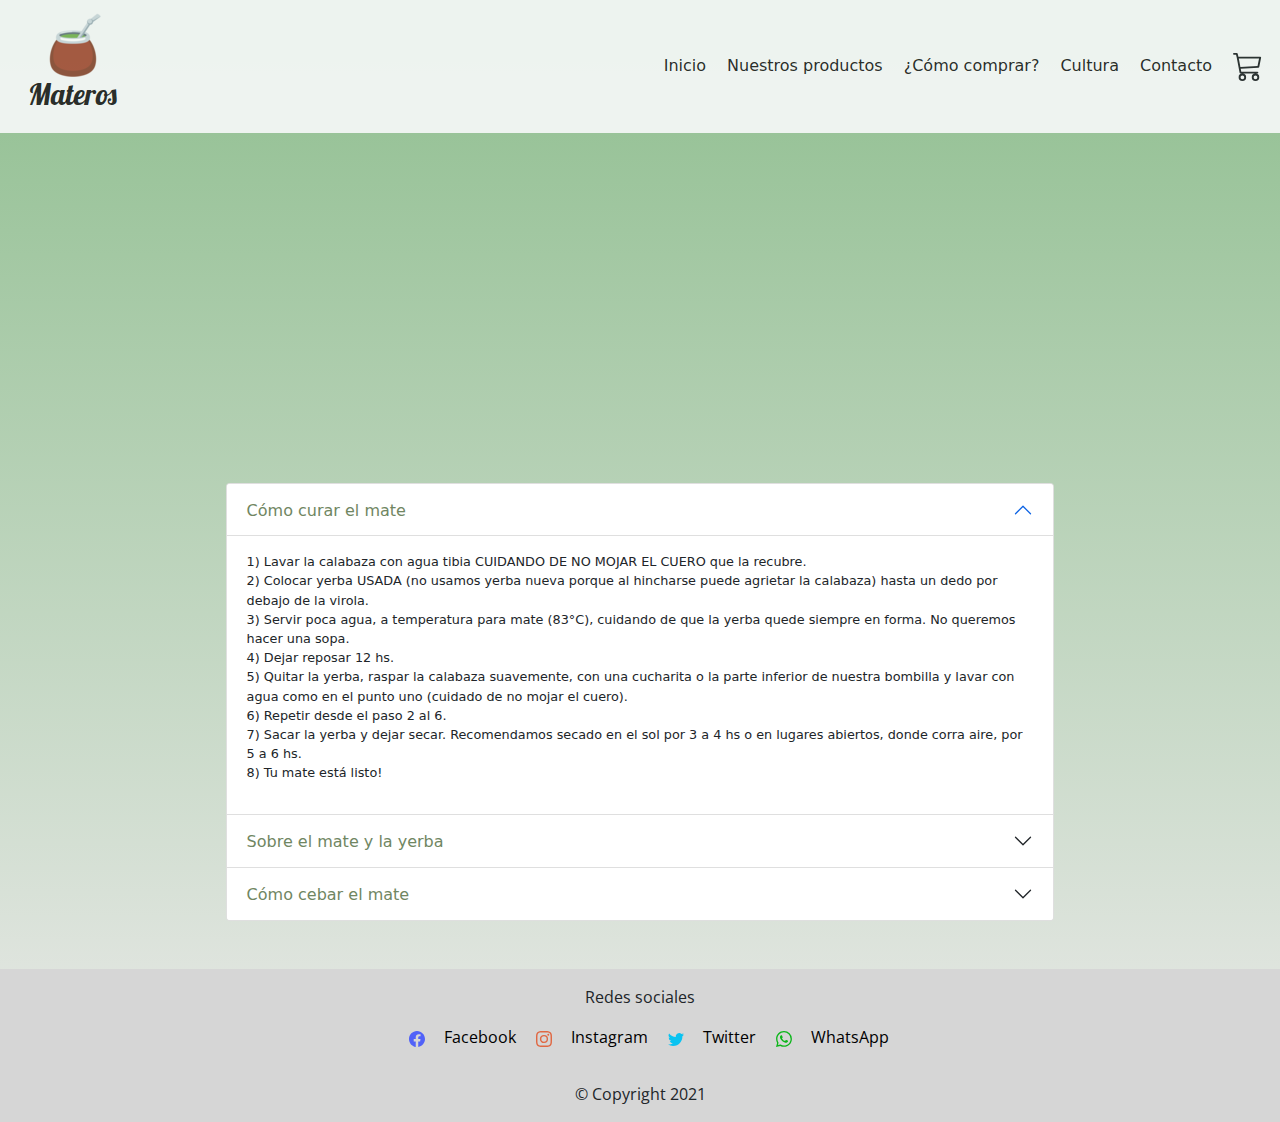
<file: views/cultura.html>
<!DOCTYPE html>
<html lang="en">
<head>
    <meta charset="UTF-8">
    <meta http-equiv="X-UA-Compatible" content="IE=edge">
    <meta name="viewport" content="width=device-width, initial-scale=1.0">

    <!-- SEO -->
    <meta name="description" content="consejos de acerca del mate"/>
    <meta name="keywords" content="consejos, mate, cuidados, practicas, preparacion"/>
    <title>Cultura - Materos</title>

    <!-- favicon -->
    <link  rel="icon" href="../img/logo.png" type="image/png"/>
    <!-- BS local -->
    <link href="../bootstrap-5.1.3-dist/css/bootstrap.css" rel="stylesheet"/>
    <link href="../css/estilos.css" rel="stylesheet"/>
    <link rel="preconnect" href="https://fonts.googleapis.com">
    <link rel="preconnect" href="https://fonts.gstatic.com" crossorigin>
    <link href="https://fonts.googleapis.com/css2?family=Open+Sans:wght@300&display=swap" rel="stylesheet"><link rel="preconnect" href="https://fonts.googleapis.com">
    <link rel="preconnect" href="https://fonts.gstatic.com" crossorigin>
    <link href="https://fonts.googleapis.com/css2?family=Lobster&display=swap" rel="stylesheet">
</head>
<body>

    <!-- HEADER -->
    <header>
        <nav class="navbar navbar-expand-lg navbar-light bg-light navBar2">
            <div class="container-fluid">
                <a class="navbar-brand containerLogo" href="../index.html">
                    <img src="../img/logo.png" alt="logo" width="64" height="64"/>
                    <h1 class="titleLogo">Materos</h1>
                </a>
                <button class="navbar-toggler" type="button" data-bs-toggle="collapse" data-bs-target="#navbarSupportedContent" aria-controls="navbarSupportedContent" aria-expanded="false" aria-label="Toggle navigation">
                    <span class="navbar-toggler-icon"></span>
                </button>
                    <div class="collapse navbar-collapse" id="navbarSupportedContent">
                        <ul class="navbar-nav ms-auto mb-2 mb-lg-0">
                            <li class="nav-item">
                                <a class="nav-link active" aria-current="page" href="../index.html">Inicio</a>
                            </li>
                        </ul>
                        <ul class="navbar-nav ms-auto mb-2 mb-lg-0">
                            <li class="nav-item">
                                <a class="nav-link active" aria-current="page" href="../views/nuestrosproductos.html">Nuestros productos</a>
                            </li>
                        </ul>
                        <ul class="navbar-nav ms-auto mb-2 mb-lg-0">
                            <li class="nav-item">
                                <a class="nav-link active" aria-current="page" href="../views/comocomprar.html">¿Cómo comprar?</a>
                            </li>
                        </ul>
                        <ul class="navbar-nav ms-auto mb-2 mb-lg-0">
                            <li class="nav-item">
                                <a class="nav-link active" aria-current="page" href="../views/cultura.html">Cultura</a>
                            </li>
                        </ul>
                        <ul class="navbar-nav ms-auto mb-2 mb-lg-0">
                            <li class="nav-item">
                                <a class="nav-link active" aria-current="page" href="../views/contacto.html">Contacto</a>
                            </li>
                        </ul>
                        <ul class="navbar-nav ms-auto mb-2 mb-lg-0">
                            <li>
                                <svg xmlns="http://www.w3.org/2000/svg" width="30" height="30" fill="currentColor" class="bi bi-cart3 buyIcon" viewBox="0 0 16 16">
                                    <path d="M0 1.5A.5.5 0 0 1 .5 1H2a.5.5 0 0 1 .485.379L2.89 3H14.5a.5.5 0 0 1 .49.598l-1 5a.5.5 0 0 1-.465.401l-9.397.472L4.415 11H13a.5.5 0 0 1 0 1H4a.5.5 0 0 1-.491-.408L2.01 3.607 1.61 2H.5a.5.5 0 0 1-.5-.5zM3.102 4l.84 4.479 9.144-.459L13.89 4H3.102zM5 12a2 2 0 1 0 0 4 2 2 0 0 0 0-4zm7 0a2 2 0 1 0 0 4 2 2 0 0 0 0-4zm-7 1a1 1 0 1 1 0 2 1 1 0 0 1 0-2zm7 0a1 1 0 1 1 0 2 1 1 0 0 1 0-2z"/>
                                </svg>
                            </li>
                        </ul>
                    </div>
                </div>
        </nav>
    </header>
    <!-- fin del header -->

    <!-- MAIN -->
    <main class="mainConsejo main">
        <div class="iframeVideo">
            <iframe width="500" height="280" src="https://www.youtube.com/embed/IJ0USzjKbFc" title="YouTube video player" frameborder="0" allow="accelerometer; autoplay; clipboard-write; encrypted-media; gyroscope; picture-in-picture" allowfullscreen></iframe>
        </div>
        <!-- inicio acordion -->
        <div class="accordion accordionstyle mx-auto" id="accordionExample">
            <div class="accordion-item">
              <h2 class="accordion-header" id="headingOne">
                <button class="accordion-button bg-white colorButton" type="button" data-bs-toggle="collapse" data-bs-target="#collapseOne" aria-expanded="true" aria-controls="collapseOne">
                    Cómo curar el mate
                  </button>
                </h2>
                <div id="collapseOne" class="accordion-collapse collapse show" aria-labelledby="headingOne" data-bs-parent="#accordionExample">
                    <div class="accordion-body">
                        <p>
                            1) Lavar la calabaza con agua tibia CUIDANDO DE NO MOJAR EL CUERO que la recubre.<br/>
                            2) Colocar yerba USADA (no usamos yerba nueva porque al hincharse puede agrietar la calabaza) hasta un dedo por debajo de la virola.<br/>
                            3) Servir poca agua, a temperatura para mate (83°C), cuidando de que la yerba quede siempre en forma. No queremos hacer una sopa.<br/>
                            4) Dejar reposar 12 hs.<br>
                            5) Quitar la yerba, raspar la calabaza suavemente, con una cucharita o la parte inferior de nuestra bombilla y lavar con agua como en el punto uno (cuidado de no mojar el cuero).<br/>
                            6) Repetir desde el paso 2 al 6.<br/>
                            7) Sacar la yerba y dejar secar. Recomendamos secado en el sol por 3 a 4 hs o en lugares abiertos, donde corra aire, por 5 a 6 hs.<br/>
                            8) Tu mate está listo!<br/>
                        </p>
                    </div>
              </div>
            </div>
            <div class="accordion-item">
              <h2 class="accordion-header" id="headingTwo">
                <button class="accordion-button collapsed bg-white colorButton" type="button" data-bs-toggle="collapse" data-bs-target="#collapseTwo" aria-expanded="false" aria-controls="collapseTwo">
                    Sobre el mate y la yerba
                  </button>
                </h2>
                <div id="collapseTwo" class="accordion-collapse collapse" aria-labelledby="headingTwo" data-bs-parent="#accordionExample">
                    <div class="accordion-body">
                        <p>
                            El mate es una bebida popular en la mayor parte de los países de América del Sur y originaria de Argentina, Paraguay y Uruguay. Está hecha utilizando hojas y pequeñas ramas de la planta de yerba mate, que se empapan en agua caliente para hacer mate o en agua fría para hacer tereré.<br/><br/>
    
                            En las mentes románticas, la palabra mate puede evocar una imagen pastoril de los gauchos sentados alrededor de una hoguera en las plantaciones de la Pampa, pasándose la tradicional calabaza entre ellos, pero actualmente beber mate es algo normal en la vida diaria de las urbanizaciones y de los pequeños pueblos. De hecho, el mate es tan popular que es la bebida nacional tanto de Argentina como de Paraguay.<br/><br/>
    
                            Beber mate tiene numerosos beneficios para la salud, tanto para el cuerpo como para la mente. La población guaraní ha reconocido desde hace mucho tiempo las propiedades medicinales y ha estado cultivando y bebiendo mate durante cientos de años. Esta bebida es rica en antioxidantes, que están relacionados a la reducción del riesgo de muchas enfermedades, tiene gran cantidad de vitaminas, incluyendo vitaminas A, C y E, y minerales como hierro, calcio, fósforo y magnesio. El mate también es popular gracias a su alto contenido de cafeína, lo que contribuye a aumentar los niveles de energía y de alerta mental.<br/><br/>
    
                            A pesar de que tiene múltiples beneficios para cada uno, también crea un gran sentimiento de comunidad: compartir mate es una práctica social importante que une a la gente.<br/><br/>
                        </p>
                    </div>
                </div>
            </div>
            <div class="accordion-item">
              <h2 class="accordion-header" id="headingThree">
                <button class="accordion-button collapsed bg-white colorButton" type="button" data-bs-toggle="collapse" data-bs-target="#collapseThree" aria-expanded="false" aria-controls="collapseThree">
                    Cómo cebar el mate
                  </button>
                </h2>
                <div id="collapseThree" class="accordion-collapse collapse" aria-labelledby="headingThree" data-bs-parent="#accordionExample">
                    <div class="accordion-body">
                        <p>
                            1) Poner a calentar el agua en una pava. Recomendamos usar pava eléctrica con corte a 85° C ( MATE).<br/>
                            2) Introducir nuestra yerba en el mate, tratando de no superar las 3/4 partes del recipiente.<br/>
                            3) Sacudir tapando con una mano la boca del mate para separar el polvillo. Podemos voltear el mate cuidando de que no se nos caiga la yerba para un mejor resultado.<br/>
                            4) Limpiar el polvo que quedó en las paredes del mate y luego inclinar este ultimo para darle una forma de rampa a la yerba. Esto nos dará luego la «montañita» del mate.<br/>
                            5) Puede apretar un poco la base de la inclinación con un dedo o la bombilla para compactar un poco la yerba.<br/>
                            6) Echar agua tibia en la base de nuestra preparación, hasta llegar a la mitad de la montañita. Esto evita que la yerba se queme y de un mal sabor al entrar en contacto con el agua a alta temperatura.<br/>
                            7) Este punto es Clave. Debemos esperar a que la yerba absorba el agua y se hinche. Recomendamos aguardar mínimo 5 minutos.<br/>
                            8) Pasar el agua caliente a nuestro termo y servir un poco en el mate, siempre sobre la yerba mojada.<br/>
                            9) Tapando el pico de la bombilla, introducirla en el mate y tomar el famoso «primer mate». <br/>
                            10) Cebar los mates cuidando de nunca pasar la altura de la montañita con el agua que servimos.<br/>
                        </p>
                    </div>
                </div>
            </div>
        </div>
    <!-- fin acordion -->

    </main>

    <!-- FOOTER -->
    <footer>
        <div>
            <p>Redes sociales</p>
        </div>
            <div>
                <ul>
                    <li><svg xmlns="http://www.w3.org/2000/svg" width="16" height="16" fill="currentColor" class="bi bi-facebook" viewBox="0 0 16 16">
                        <path d="M16 8.049c0-4.446-3.582-8.05-8-8.05C3.58 0-.002 3.603-.002 8.05c0 4.017 2.926 7.347 6.75 7.951v-5.625h-2.03V8.05H6.75V6.275c0-2.017 1.195-3.131 3.022-3.131.876 0 1.791.157 1.791.157v1.98h-1.009c-.993 0-1.303.621-1.303 1.258v1.51h2.218l-.354 2.326H9.25V16c3.824-.604 6.75-3.934 6.75-7.951z"/>
                        </svg>
                        <a href="https://es-la.facebook.com/" target="_blank">Facebook</a>
                    </li>
                    <li><svg xmlns="http://www.w3.org/2000/svg" width="16" height="16" fill="currentColor" class="bi bi-instagram" viewBox="0 0 16 16">
                        <path d="M8 0C5.829 0 5.556.01 4.703.048 3.85.088 3.269.222 2.76.42a3.917 3.917 0 0 0-1.417.923A3.927 3.927 0 0 0 .42 2.76C.222 3.268.087 3.85.048 4.7.01 5.555 0 5.827 0 8.001c0 2.172.01 2.444.048 3.297.04.852.174 1.433.372 1.942.205.526.478.972.923 1.417.444.445.89.719 1.416.923.51.198 1.09.333 1.942.372C5.555 15.99 5.827 16 8 16s2.444-.01 3.298-.048c.851-.04 1.434-.174 1.943-.372a3.916 3.916 0 0 0 1.416-.923c.445-.445.718-.891.923-1.417.197-.509.332-1.09.372-1.942C15.99 10.445 16 10.173 16 8s-.01-2.445-.048-3.299c-.04-.851-.175-1.433-.372-1.941a3.926 3.926 0 0 0-.923-1.417A3.911 3.911 0 0 0 13.24.42c-.51-.198-1.092-.333-1.943-.372C10.443.01 10.172 0 7.998 0h.003zm-.717 1.442h.718c2.136 0 2.389.007 3.232.046.78.035 1.204.166 1.486.275.373.145.64.319.92.599.28.28.453.546.598.92.11.281.24.705.275 1.485.039.843.047 1.096.047 3.231s-.008 2.389-.047 3.232c-.035.78-.166 1.203-.275 1.485a2.47 2.47 0 0 1-.599.919c-.28.28-.546.453-.92.598-.28.11-.704.24-1.485.276-.843.038-1.096.047-3.232.047s-2.39-.009-3.233-.047c-.78-.036-1.203-.166-1.485-.276a2.478 2.478 0 0 1-.92-.598 2.48 2.48 0 0 1-.6-.92c-.109-.281-.24-.705-.275-1.485-.038-.843-.046-1.096-.046-3.233 0-2.136.008-2.388.046-3.231.036-.78.166-1.204.276-1.486.145-.373.319-.64.599-.92.28-.28.546-.453.92-.598.282-.11.705-.24 1.485-.276.738-.034 1.024-.044 2.515-.045v.002zm4.988 1.328a.96.96 0 1 0 0 1.92.96.96 0 0 0 0-1.92zm-4.27 1.122a4.109 4.109 0 1 0 0 8.217 4.109 4.109 0 0 0 0-8.217zm0 1.441a2.667 2.667 0 1 1 0 5.334 2.667 2.667 0 0 1 0-5.334z"/>
                        </svg>
                        <a href="https://www.instagram.com/?hl=es-la" target="_blank">Instagram</a>
                    </li>
                    <li><svg xmlns="http://www.w3.org/2000/svg" width="16" height="16" fill="currentColor" class="bi bi-twitter" viewBox="0 0 16 16">
                        <path d="M5.026 15c6.038 0 9.341-5.003 9.341-9.334 0-.14 0-.282-.006-.422A6.685 6.685 0 0 0 16 3.542a6.658 6.658 0 0 1-1.889.518 3.301 3.301 0 0 0 1.447-1.817 6.533 6.533 0 0 1-2.087.793A3.286 3.286 0 0 0 7.875 6.03a9.325 9.325 0 0 1-6.767-3.429 3.289 3.289 0 0 0 1.018 4.382A3.323 3.323 0 0 1 .64 6.575v.045a3.288 3.288 0 0 0 2.632 3.218 3.203 3.203 0 0 1-.865.115 3.23 3.23 0 0 1-.614-.057 3.283 3.283 0 0 0 3.067 2.277A6.588 6.588 0 0 1 .78 13.58a6.32 6.32 0 0 1-.78-.045A9.344 9.344 0 0 0 5.026 15z"/>
                        </svg>
                        <a href="https://twitter.com/?lang=es" target="_blank">Twitter</a>
                    </li>
                    <li>
                        <svg xmlns="http://www.w3.org/2000/svg" width="16" height="16" fill="currentColor" class="bi bi-whatsapp" viewBox="0 0 16 16">
                        <path d="M13.601 2.326A7.854 7.854 0 0 0 7.994 0C3.627 0 .068 3.558.064 7.926c0 1.399.366 2.76 1.057 3.965L0 16l4.204-1.102a7.933 7.933 0 0 0 3.79.965h.004c4.368 0 7.926-3.558 7.93-7.93A7.898 7.898 0 0 0 13.6 2.326zM7.994 14.521a6.573 6.573 0 0 1-3.356-.92l-.24-.144-2.494.654.666-2.433-.156-.251a6.56 6.56 0 0 1-1.007-3.505c0-3.626 2.957-6.584 6.591-6.584a6.56 6.56 0 0 1 4.66 1.931 6.557 6.557 0 0 1 1.928 4.66c-.004 3.639-2.961 6.592-6.592 6.592zm3.615-4.934c-.197-.099-1.17-.578-1.353-.646-.182-.065-.315-.099-.445.099-.133.197-.513.646-.627.775-.114.133-.232.148-.43.05-.197-.1-.836-.308-1.592-.985-.59-.525-.985-1.175-1.103-1.372-.114-.198-.011-.304.088-.403.087-.088.197-.232.296-.346.1-.114.133-.198.198-.33.065-.134.034-.248-.015-.347-.05-.099-.445-1.076-.612-1.47-.16-.389-.323-.335-.445-.34-.114-.007-.247-.007-.38-.007a.729.729 0 0 0-.529.247c-.182.198-.691.677-.691 1.654 0 .977.71 1.916.81 2.049.098.133 1.394 2.132 3.383 2.992.47.205.84.326 1.129.418.475.152.904.129 1.246.08.38-.058 1.171-.48 1.338-.943.164-.464.164-.86.114-.943-.049-.084-.182-.133-.38-.232z"/>
                        </svg>
                        <a href="#" target="_blank">WhatsApp</a>
                    </li>
                </ul>
            </div>
        <div>
            <p>© Copyright 2021</p>
        </div>

    </footer>
    <!-- fin del footer -->

    <script src="../bootstrap-5.1.3-dist/js/bootstrap.js"></script>
    
</body>
</html>
</file>
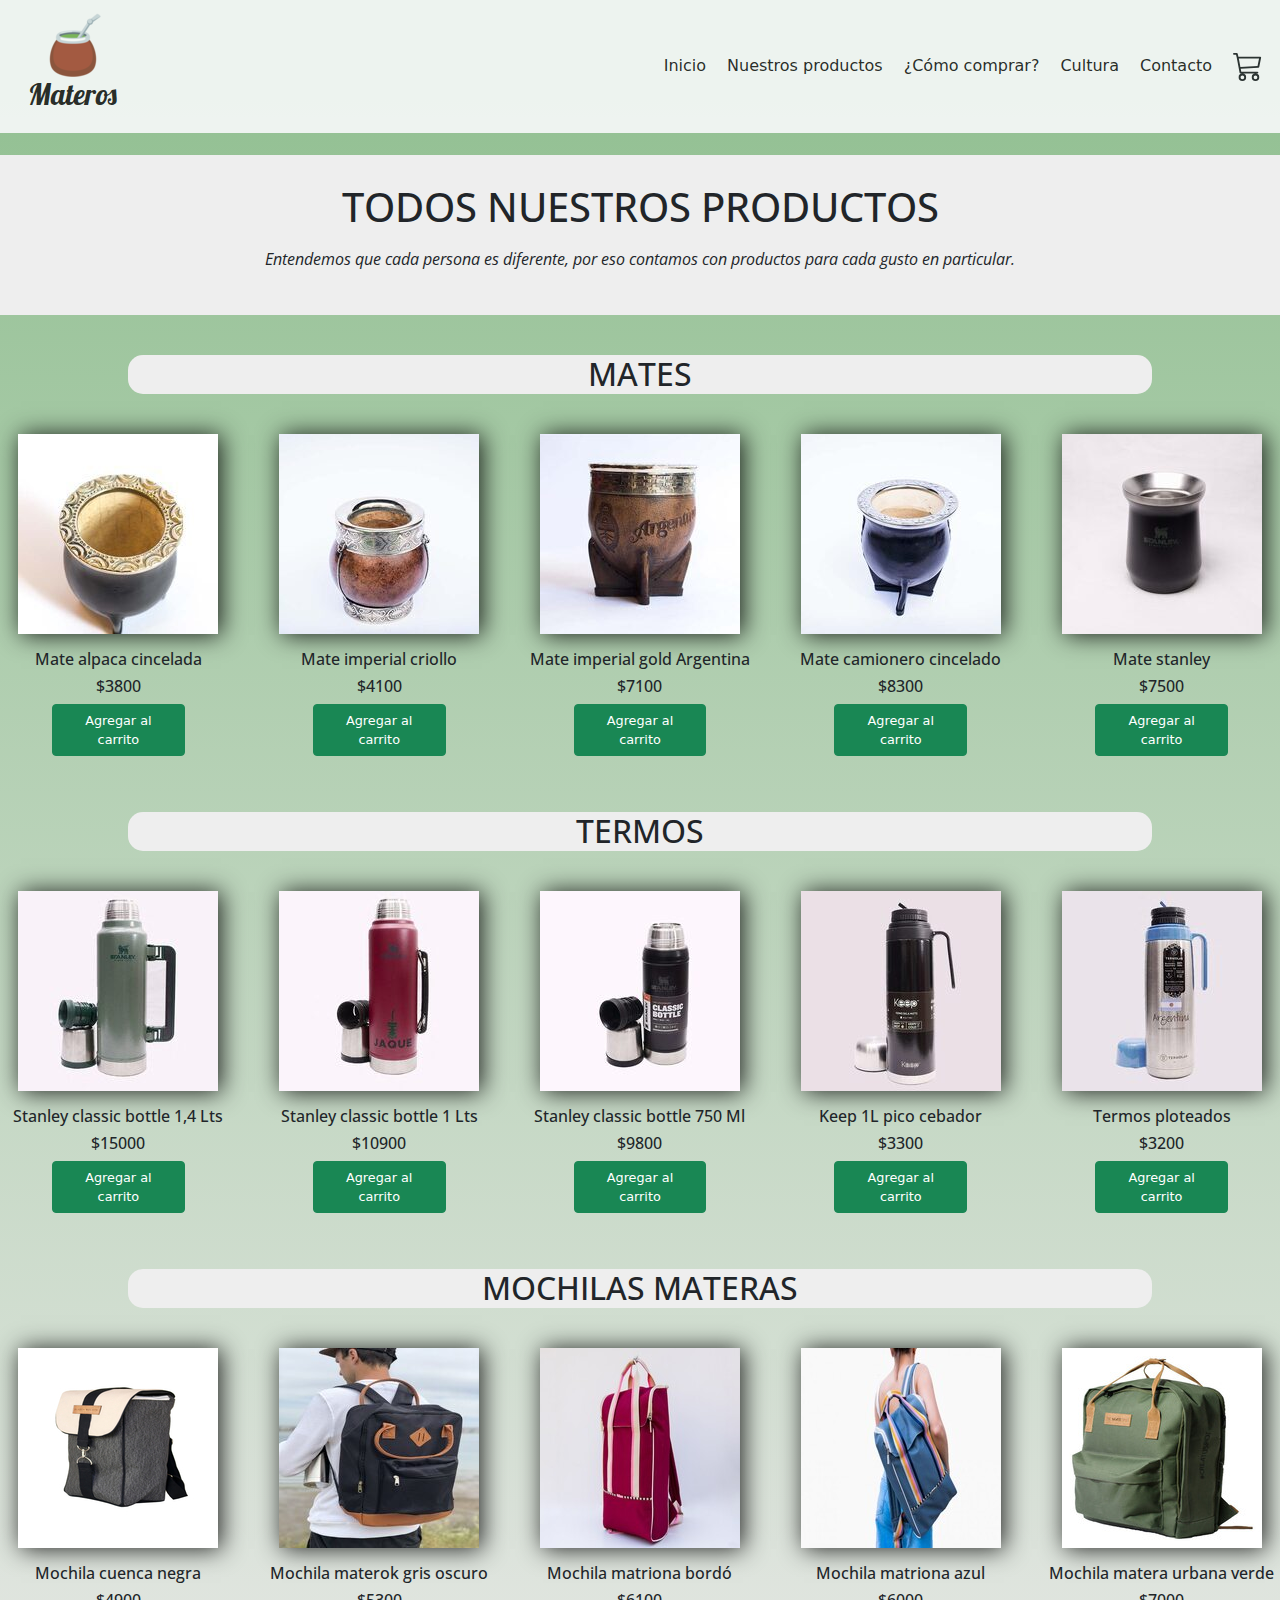
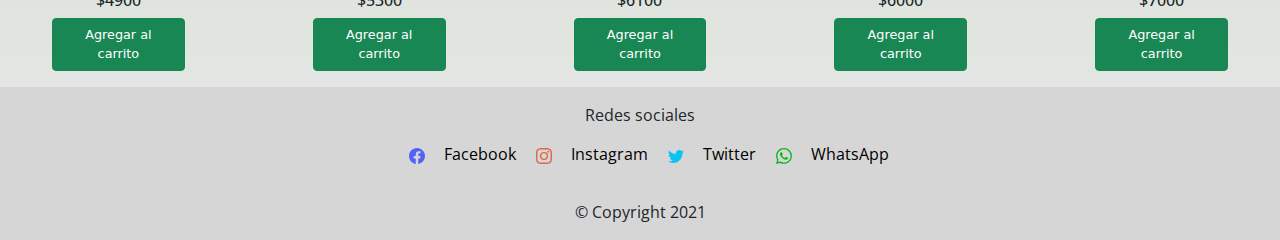
<file: views/nuestrosproductos.html>
<!DOCTYPE html>
<html lang="en">
<head>
    <meta charset="UTF-8">
    <meta http-equiv="X-UA-Compatible" content="IE=edge">
    <meta name="viewport" content="width=device-width, initial-scale=1.0">

    <!-- SEO -->
    <meta name="description" content="Compra de mates, mochilas y termos"/>
    <meta name="keywords" content="mates, productos, mochilas, termos, comprar"/>
    <title>Nuestros productos - Materos</title>

    <!-- favicon -->
    <link  rel="icon" href="../img/logo.png" type="image/png"/>
    <!-- BS local -->
    <link href="../bootstrap-5.1.3-dist/css/bootstrap.css" rel="stylesheet"/>
    <link href="../css/estilos.css" rel="stylesheet"/>
    <link rel="preconnect" href="https://fonts.googleapis.com">
    <link rel="preconnect" href="https://fonts.gstatic.com" crossorigin>
    <link href="https://fonts.googleapis.com/css2?family=Open+Sans:wght@300&display=swap" rel="stylesheet">
    <link rel="preconnect" href="https://fonts.googleapis.com">
    <link rel="preconnect" href="https://fonts.gstatic.com" crossorigin>
    <link href="https://fonts.googleapis.com/css2?family=Lobster&display=swap" rel="stylesheet">
</head>
<body class="gridAreaGeneral">

    <!-- HEADER -->
    <header>
        <nav class="navbar navbar-expand-lg navbar-light bg-light navBar2">
            <div class="container-fluid">
                <a class="navbar-brand containerLogo" href="../index.html">
                    <img src="../img/logo.png" alt="logo" width="64" height="64"/>
                    <h1 class="titleLogo">Materos</h1>
                </a>
                <button class="navbar-toggler" type="button" data-bs-toggle="collapse" data-bs-target="#navbarSupportedContent" aria-controls="navbarSupportedContent" aria-expanded="false" aria-label="Toggle navigation">
                    <span class="navbar-toggler-icon"></span>
                </button>
                    <div class="collapse navbar-collapse" id="navbarSupportedContent">
                        <ul class="navbar-nav ms-auto mb-2 mb-lg-0">
                            <li class="nav-item">
                                <a class="nav-link active" aria-current="page" href="../index.html">Inicio</a>
                            </li>
                        </ul>
                        <ul class="navbar-nav ms-auto mb-2 mb-lg-0">
                            <li class="nav-item">
                                <a class="nav-link active" aria-current="page" href="../views/nuestrosproductos.html">Nuestros productos</a>
                            </li>
                        </ul>
                        <ul class="navbar-nav ms-auto mb-2 mb-lg-0">
                            <li class="nav-item">
                                <a class="nav-link active" aria-current="page" href="../views/comocomprar.html">¿Cómo comprar?</a>
                            </li>
                        </ul>
                        <ul class="navbar-nav ms-auto mb-2 mb-lg-0">
                            <li class="nav-item">
                                <a class="nav-link active" aria-current="page" href="../views/cultura.html">Cultura</a>
                            </li>
                        </ul>
                        <ul class="navbar-nav ms-auto mb-2 mb-lg-0">
                            <li class="nav-item">
                                <a class="nav-link active" aria-current="page" href="../views/contacto.html">Contacto</a>
                            </li>
                        </ul>
                        <ul class="navbar-nav ms-auto mb-2 mb-lg-0">
                            <li>
                                <svg xmlns="http://www.w3.org/2000/svg" width="30" height="30" fill="currentColor" class="bi bi-cart3 buyIcon" viewBox="0 0 16 16">
                                    <path d="M0 1.5A.5.5 0 0 1 .5 1H2a.5.5 0 0 1 .485.379L2.89 3H14.5a.5.5 0 0 1 .49.598l-1 5a.5.5 0 0 1-.465.401l-9.397.472L4.415 11H13a.5.5 0 0 1 0 1H4a.5.5 0 0 1-.491-.408L2.01 3.607 1.61 2H.5a.5.5 0 0 1-.5-.5zM3.102 4l.84 4.479 9.144-.459L13.89 4H3.102zM5 12a2 2 0 1 0 0 4 2 2 0 0 0 0-4zm7 0a2 2 0 1 0 0 4 2 2 0 0 0 0-4zm-7 1a1 1 0 1 1 0 2 1 1 0 0 1 0-2zm7 0a1 1 0 1 1 0 2 1 1 0 0 1 0-2z"/>
                                </svg>
                            </li>
                        </ul>
                    </div>
                </div>
        </nav>
    </header>
    <!-- fin del header -->

    <!-- MAIN -->
    <main class="main">
        <section class="titleAllProduct">
            <div>
                <h1>TODOS NUESTROS PRODUCTOS</h1>
            </div>
            <div>
                <p>Entendemos que cada persona es diferente, por eso contamos con productos para cada gusto en particular.</p>
            </div>
        </section>
        <section class="titleEachProduct" id="mates">
            <h2>MATES</h2>
        </section>
        <section class="allProduct">
            <div>
                <img src="../img/MATES1/mate1.jpeg" alt="producto-mate"/>
                <h4>Mate alpaca cincelada</h4>
                <h6>$3800</h6>
                <a href="#" class="btn btn-success">Agregar al carrito</a>
            </div>
            <div>
                <img src="../img/MATES1/mate2.jpeg" alt="producto-mate"/>
                <h4>Mate imperial criollo</h4>
                <h6>$4100</h6>
                <a href="#" class="btn btn-success">Agregar al carrito</a>
            </div>
            <div>
                <img src="../img/MATES1/mate3.jpeg" alt="producto-mate"/>
                <h4>Mate imperial gold Argentina</h4>
                <h6>$7100</h6>
                <a href="#" class="btn btn-success">Agregar al carrito</a>
            </div>
            <div>
                <img src="../img/MATES1/mate4.jpeg" alt="producto-mate"/>
                <h4>Mate camionero cincelado</h4>
                <h6>$8300</h6>
                <a href="#" class="btn btn-success">Agregar al carrito</a>
            </div>
            <div>
                <img src="../img/MATES1/mate5.jpeg" alt="producto-mate"/>
                <h4>Mate stanley</h4>
                <h6>$7500</h6>
                <a href="#" class="btn btn-success">Agregar al carrito</a>
            </div>
        </section>
        <section class="titleEachProduct" id="termos">
            <h2>TERMOS</h2>
        </section>
        <section class="allProduct">
            <div>
                <img src="../img/TERMOS/termo1.jpg" alt="producto-termo"/>
                <h4>Stanley classic bottle 1,4 Lts</h4>
                <h6>$15000</h6>
                <a href="#" class="btn btn-success">Agregar al carrito</a>
            </div>
            <div>
                <img src="../img/TERMOS/termo2.jpg" alt="producto-termo"/>
                <h4>Stanley classic bottle 1 Lts</h4>
                <h6>$10900</h6>
                <a href="#" class="btn btn-success">Agregar al carrito</a>
            </div>
            <div>
                <img src="../img/TERMOS/termo3.jpg" alt="producto-termo"/>
                <h4>Stanley classic bottle 750 Ml</h4>
                <h6>$9800</h6>
                <a href="#" class="btn btn-success">Agregar al carrito</a>
            </div>
            <div>
                <img src="../img/TERMOS/termo4.jpg" alt="producto-termo"/>
                <h4>Keep 1L pico cebador</h4>
                <h6>$3300</h6>
                <a href="#" class="btn btn-success">Agregar al carrito</a>
            </div>
            <div>
                <img src="../img/TERMOS/termo5.jpg" alt="producto-termo"/>
                <h4>Termos ploteados</h4>
                <h6>$3200</h6>
                <a href="#" class="btn btn-success">Agregar al carrito</a>
            </div>
        </section>
        <section class="titleEachProduct" id="mochilas">
            <h2>MOCHILAS MATERAS</h2>
        </section>
        <section class="allProduct" id="termos">
            <div>
                <img src="../img/MOCHILAS/mochila1.jpg" alt="producto-mochila"/>
                <h4>Mochila cuenca negra</h4>
                <h6>$4900</h6>
                <a href="#" class="btn btn-success">Agregar al carrito</a>
            </div>
            <div>
                <img src="../img/MOCHILAS/mochila2.jpeg" alt="producto-mochila"/>
                <h4>Mochila materok gris oscuro</h4>
                <h6>$5300</h6>
                <a href="#" class="btn btn-success">Agregar al carrito</a>
            </div>
            <div>
                <img src="../img/MOCHILAS/mochila3.jpg" alt="producto-mochila"/>
                <h4>Mochila matriona bordó</h4>
                <h6>$6100</h6>
                <a href="#" class="btn btn-success">Agregar al carrito</a>
            </div>
            <div>
                <img src="../img/MOCHILAS/mochila4.jpg" alt="producto-mochila"/>
                <h4>Mochila matriona azul</h4>
                <h6>$6000</h6>
                <a href="#" class="btn btn-success">Agregar al carrito</a>
            </div>
            <div>
                <img src="../img/MOCHILAS/mochila5.jpg" alt="producto-mochila"/>
                <h4>Mochila matera urbana verde</h4>
                <h6>$7000</h6>
                <a href="#" class="btn btn-success">Agregar al carrito</a>
            </div> 
        </section>
    </main>

    <!-- FOOTER -->
    <footer>
        <div>
            <p>Redes sociales</p>
        </div>
            <div>
                <ul>
                    <li><svg xmlns="http://www.w3.org/2000/svg" width="16" height="16" fill="currentColor" class="bi bi-facebook" viewBox="0 0 16 16">
                        <path d="M16 8.049c0-4.446-3.582-8.05-8-8.05C3.58 0-.002 3.603-.002 8.05c0 4.017 2.926 7.347 6.75 7.951v-5.625h-2.03V8.05H6.75V6.275c0-2.017 1.195-3.131 3.022-3.131.876 0 1.791.157 1.791.157v1.98h-1.009c-.993 0-1.303.621-1.303 1.258v1.51h2.218l-.354 2.326H9.25V16c3.824-.604 6.75-3.934 6.75-7.951z"/>
                        </svg>
                        <a href="https://es-la.facebook.com/" target="_blank">Facebook</a>
                    </li>
                    <li><svg xmlns="http://www.w3.org/2000/svg" width="16" height="16" fill="currentColor" class="bi bi-instagram" viewBox="0 0 16 16">
                        <path d="M8 0C5.829 0 5.556.01 4.703.048 3.85.088 3.269.222 2.76.42a3.917 3.917 0 0 0-1.417.923A3.927 3.927 0 0 0 .42 2.76C.222 3.268.087 3.85.048 4.7.01 5.555 0 5.827 0 8.001c0 2.172.01 2.444.048 3.297.04.852.174 1.433.372 1.942.205.526.478.972.923 1.417.444.445.89.719 1.416.923.51.198 1.09.333 1.942.372C5.555 15.99 5.827 16 8 16s2.444-.01 3.298-.048c.851-.04 1.434-.174 1.943-.372a3.916 3.916 0 0 0 1.416-.923c.445-.445.718-.891.923-1.417.197-.509.332-1.09.372-1.942C15.99 10.445 16 10.173 16 8s-.01-2.445-.048-3.299c-.04-.851-.175-1.433-.372-1.941a3.926 3.926 0 0 0-.923-1.417A3.911 3.911 0 0 0 13.24.42c-.51-.198-1.092-.333-1.943-.372C10.443.01 10.172 0 7.998 0h.003zm-.717 1.442h.718c2.136 0 2.389.007 3.232.046.78.035 1.204.166 1.486.275.373.145.64.319.92.599.28.28.453.546.598.92.11.281.24.705.275 1.485.039.843.047 1.096.047 3.231s-.008 2.389-.047 3.232c-.035.78-.166 1.203-.275 1.485a2.47 2.47 0 0 1-.599.919c-.28.28-.546.453-.92.598-.28.11-.704.24-1.485.276-.843.038-1.096.047-3.232.047s-2.39-.009-3.233-.047c-.78-.036-1.203-.166-1.485-.276a2.478 2.478 0 0 1-.92-.598 2.48 2.48 0 0 1-.6-.92c-.109-.281-.24-.705-.275-1.485-.038-.843-.046-1.096-.046-3.233 0-2.136.008-2.388.046-3.231.036-.78.166-1.204.276-1.486.145-.373.319-.64.599-.92.28-.28.546-.453.92-.598.282-.11.705-.24 1.485-.276.738-.034 1.024-.044 2.515-.045v.002zm4.988 1.328a.96.96 0 1 0 0 1.92.96.96 0 0 0 0-1.92zm-4.27 1.122a4.109 4.109 0 1 0 0 8.217 4.109 4.109 0 0 0 0-8.217zm0 1.441a2.667 2.667 0 1 1 0 5.334 2.667 2.667 0 0 1 0-5.334z"/>
                        </svg>
                        <a href="https://www.instagram.com/?hl=es-la" target="_blank">Instagram</a>
                    </li>
                    <li><svg xmlns="http://www.w3.org/2000/svg" width="16" height="16" fill="currentColor" class="bi bi-twitter" viewBox="0 0 16 16">
                        <path d="M5.026 15c6.038 0 9.341-5.003 9.341-9.334 0-.14 0-.282-.006-.422A6.685 6.685 0 0 0 16 3.542a6.658 6.658 0 0 1-1.889.518 3.301 3.301 0 0 0 1.447-1.817 6.533 6.533 0 0 1-2.087.793A3.286 3.286 0 0 0 7.875 6.03a9.325 9.325 0 0 1-6.767-3.429 3.289 3.289 0 0 0 1.018 4.382A3.323 3.323 0 0 1 .64 6.575v.045a3.288 3.288 0 0 0 2.632 3.218 3.203 3.203 0 0 1-.865.115 3.23 3.23 0 0 1-.614-.057 3.283 3.283 0 0 0 3.067 2.277A6.588 6.588 0 0 1 .78 13.58a6.32 6.32 0 0 1-.78-.045A9.344 9.344 0 0 0 5.026 15z"/>
                        </svg>
                        <a href="https://twitter.com/?lang=es" target="_blank">Twitter</a>
                    </li>
                    <li>
                        <svg xmlns="http://www.w3.org/2000/svg" width="16" height="16" fill="currentColor" class="bi bi-whatsapp" viewBox="0 0 16 16">
                        <path d="M13.601 2.326A7.854 7.854 0 0 0 7.994 0C3.627 0 .068 3.558.064 7.926c0 1.399.366 2.76 1.057 3.965L0 16l4.204-1.102a7.933 7.933 0 0 0 3.79.965h.004c4.368 0 7.926-3.558 7.93-7.93A7.898 7.898 0 0 0 13.6 2.326zM7.994 14.521a6.573 6.573 0 0 1-3.356-.92l-.24-.144-2.494.654.666-2.433-.156-.251a6.56 6.56 0 0 1-1.007-3.505c0-3.626 2.957-6.584 6.591-6.584a6.56 6.56 0 0 1 4.66 1.931 6.557 6.557 0 0 1 1.928 4.66c-.004 3.639-2.961 6.592-6.592 6.592zm3.615-4.934c-.197-.099-1.17-.578-1.353-.646-.182-.065-.315-.099-.445.099-.133.197-.513.646-.627.775-.114.133-.232.148-.43.05-.197-.1-.836-.308-1.592-.985-.59-.525-.985-1.175-1.103-1.372-.114-.198-.011-.304.088-.403.087-.088.197-.232.296-.346.1-.114.133-.198.198-.33.065-.134.034-.248-.015-.347-.05-.099-.445-1.076-.612-1.47-.16-.389-.323-.335-.445-.34-.114-.007-.247-.007-.38-.007a.729.729 0 0 0-.529.247c-.182.198-.691.677-.691 1.654 0 .977.71 1.916.81 2.049.098.133 1.394 2.132 3.383 2.992.47.205.84.326 1.129.418.475.152.904.129 1.246.08.38-.058 1.171-.48 1.338-.943.164-.464.164-.86.114-.943-.049-.084-.182-.133-.38-.232z"/>
                        </svg>
                        <a href="#" target="_blank">WhatsApp</a>
                    </li>
                </ul>
            </div>
        <div>
            <p>© Copyright 2021</p>
        </div>

    </footer>

    <script src="../bootstrap-5.1.3-dist/js/bootstrap.js"></script>
</body>
</html>
</file>
<file: css/estilos.css>
/*ESTILOS GENERALES*/
* {
  margin: 0;
  padding: 0; }

body {
  background: linear-gradient(to top, #ebeaea, #8ebe8e);
  display: grid;
  grid-template-areas: "header" "main" "footer"; }

/*Variables*/
/*MAPS*/
/*iconos del footer y contacto*/
.bi-facebook {
  color: #5162f8; }

.bi-instagram {
  color: #e06843; }

.bi-twitter {
  color: #0ac3f1; }

.bi-whatsapp {
  color: #0cb61a; }

/*mixin sin parametro*/
.titleEachProduct, .productDest {
  display: flex;
  justify-content: center;
  flex-direction: row; }

/*maps-get aplicado a titulo principal productos destacados del index*/
.productDest h2 {
  text-align: center;
  font-family: "Open Sans", sans-serif;
  margin-top: 2.5rem;
  background-color: #eeeeee;
  width: 80%;
  border-radius: 15px; }

/*EXTEND*/
.howToBuy, .divParragrph {
  display: flex;
  flex-direction: column;
  justify-content: center;
  margin-top: 2.5rem;
  margin-bottom: 2.5rem;
  gap: 2.5rem; }

.divParragrph {
  align-items: center;
  text-align: center;
  gap: 2rem;
  margin-top: 0;
  margin-bottom: 0; }

/*ESTILOS DEL NAV*/
header {
  grid-area: header;
  top: 0;
  position: sticky;
  height: 8.2rem;
  opacity: 0.9;
  z-index: 5; }
  header .navBar2 .containerLogo {
    text-align: center;
    margin-left: 1rem; }
    header .navBar2 .containerLogo .logo {
      margin: 0.9rem 0.9rem; }
    header .navBar2 .containerLogo .titleLogo {
      font-family: "Lobster", sans-serif;
      font-size: 1.8rem; }
  header .navBar2 li {
    margin-left: 5px; }
  header .navBar2 a:hover {
    background-color: #dcd9d9;
    text-decoration-line: underline;
    border-radius: 5px; }
  header .navBar2 .buyIcon {
    margin-left: 8px;
    margin-right: 5px; }

@media (min-width: 500px) and (max-width: 1023px) {
  .navBar2 li {
    text-align: center; } }

@media (max-width: 500px) {
  .navBar2 li {
    text-align: center; } }

/*FIN DE ESTILOS DEL NAV*/
/*ESTILOS DEL INDEX*/
/*---------DESKTOP-----------*/
@media (min-width: 1024px) {
  .main {
    grid-area: main;
    /*.productDest {
      display: flex;
      flex-direction: row;
      justify-content: center;
      h2 {
        text-align: center;
        font-family: $fontAllPage;
        margin-top: 2.5rem;
        background-color: $background;
        width: 80%;
      }
    }*/ }
    .main .productDestImg {
      display: grid;
      grid-template-columns: repeat(3, 1fr);
      grid-template-rows: repeat(1, 1fr);
      justify-items: center;
      margin-top: 2rem;
      margin-bottom: 2rem;
      gap: 1.5rem; }
      .main .productDestImg div {
        text-align: center; }
      .main .productDestImg img {
        box-shadow: 3px 1px 23px 0px rgba(0, 0, 0, 0.85);
        -webkit-box-shadow: 3px 1px 23px 0px rgba(0, 0, 0, 0.85);
        -moz-box-shadow: 3px 1px 23px 0px rgba(0, 0, 0, 0.85);
        border-radius: 0.31rem; }
        .main .productDestImg img:hover {
          transform: scale(1.1, 1.1);
          border: 2px solid white; }
      .main .productDestImg h3 {
        text-align: center;
        font-family: "Open Sans", sans-serif;
        font-size: 1.4rem;
        margin-top: 1.3rem; } }

/*-------TABLET-------*/
@media (min-width: 500px) and (max-width: 1023px) {
  .main {
    grid-area: main;
    display: grid;
    grid-template-columns: 1fr;
    grid-template-rows: 3fr;
    /*.productDest {
      display: flex;
      flex-direction: row;
      justify-content: center;
      h2 {
        text-align: center;
        font-family: $fontAllPage;
        margin-top: 2.5rem;
        background-color: $background;
        width: 80%;
      }
    }*/ }
    .main .productDestImg {
      display: grid;
      grid-template-columns: auto;
      grid-template-rows: 1fr;
      justify-items: center;
      margin-top: 2rem;
      margin-bottom: 2rem;
      gap: 1rem; }
      .main .productDestImg div {
        text-align: center;
        margin-top: 1rem; }
      .main .productDestImg img {
        box-shadow: 3px 1px 23px 0px rgba(0, 0, 0, 0.85);
        -webkit-box-shadow: 3px 1px 23px 0px rgba(0, 0, 0, 0.85);
        -moz-box-shadow: 3px 1px 23px 0px rgba(0, 0, 0, 0.85);
        border-radius: 0.31rem; }
        .main .productDestImg img:hover {
          transform: scale(1.1, 1.1);
          border: 2px solid white; }
      .main .productDestImg h3 {
        text-align: center;
        font-family: "Open Sans", sans-serif;
        font-size: 1.4rem;
        margin-top: 1.3rem; } }

/*----------MOBILE----------*/
@media (max-width: 500px) {
  .main {
    grid-area: main;
    display: grid;
    grid-template-columns: 1fr;
    grid-template-rows: 3fr;
    /*.productDest {
      display: flex;
      flex-direction: row;
      justify-content: center;
      h2 {
        text-align: center;
        font-family: $fontAllPage;
        margin-top: 2.5rem;
        background-color: $background;
        width: 80%;
      }
    }*/ }
    .main .productDestImg {
      display: grid;
      grid-template-columns: auto;
      grid-template-rows: 1fr;
      justify-items: center;
      text-align: center;
      margin-top: 2rem;
      margin-bottom: 2rem;
      gap: 0.8rem; }
      .main .productDestImg div {
        text-align: center;
        margin-top: 1rem; }
      .main .productDestImg img {
        box-shadow: 3px 1px 23px 0px rgba(0, 0, 0, 0.85);
        -webkit-box-shadow: 3px 1px 23px 0px rgba(0, 0, 0, 0.85);
        -moz-box-shadow: 3px 1px 23px 0px rgba(0, 0, 0, 0.85);
        border-radius: 0.31rem; }
        .main .productDestImg img:hover {
          transform: scale(1.1, 1.1);
          border: 2px solid white; }
      .main .productDestImg h3 {
        text-align: center;
        font-family: "Open Sans", sans-serif;
        font-size: 1.4rem;
        margin-top: 1.3rem; } }

/*-----------ESTILOS NUESTROS PRODUCTOS-----------*/
/*DESKTOP*/
@media (min-width: 1024px) {
  .main .titleAllProduct {
    display: flex;
    justify-content: center;
    align-items: center;
    flex-direction: column;
    background-color: #eeeeee;
    margin-top: 1.5rem;
    height: 10rem; }
    .main .titleAllProduct h1 {
      font-family: "Open Sans", sans-serif;
      font-size: 2.5rem; }
    .main .titleAllProduct p {
      font-family: "Open Sans", sans-serif;
      font-style: italic;
      margin-top: 0.5rem; }
  .main .titleEachProduct {
    /* display: flex;
            flex-direction: row;
            justify-content: center; */ }
    .main .titleEachProduct h2 {
      text-align: center;
      font-family: "Open Sans", sans-serif;
      margin-top: 2.5rem;
      background-color: #eeeeee;
      border-radius: 15px;
      width: 80%; }
  .main .allProduct {
    display: grid;
    grid-template-columns: repeat(5, 1fr);
    grid-template-rows: auto;
    justify-items: center;
    gap: 1.5rem;
    margin-bottom: 1rem; }
    .main .allProduct h4 {
      text-align: center;
      font-size: 1rem;
      font-family: "Open Sans", sans-serif;
      margin-top: 1rem; }
    .main .allProduct h6 {
      text-align: center;
      font-family: "Open Sans", sans-serif; }
    .main .allProduct div {
      text-align: center; }
      .main .allProduct div a {
        width: 8.3rem;
        font-size: 0.8rem; }
    .main .allProduct img {
      margin-top: 2rem;
      box-shadow: 3px 1px 23px 0px rgba(0, 0, 0, 0.85);
      -webkit-box-shadow: 3px 1px 23px 0px rgba(0, 0, 0, 0.85);
      -moz-box-shadow: 3px 1px 23px 0px rgba(0, 0, 0, 0.85); }
      .main .allProduct img:hover {
        transform: scale(1.1, 1.1);
        border: 2px solid white; } }

/*TABLET*/
@media (min-width: 500px) and (max-width: 1023px) {
  .main .titleAllProduct {
    display: flex;
    justify-content: center;
    align-items: center;
    flex-direction: column;
    background-color: #eeeeee;
    margin-top: 1.5rem;
    height: 10rem; }
    .main .titleAllProduct h1 {
      font-family: "Open Sans", sans-serif; }
    .main .titleAllProduct p {
      font-family: "Open Sans", sans-serif;
      font-style: italic;
      margin-top: 0.5rem;
      text-align: center; }
  .main .titleEachProduct {
    /* display: flex;
            flex-direction: row;
            justify-content: center; */ }
    .main .titleEachProduct h2 {
      text-align: center;
      font-family: "Open Sans", sans-serif;
      margin-top: 2.5rem;
      background-color: #eeeeee;
      border-radius: 15px;
      width: 80%; }
  .main .allProduct {
    display: grid;
    grid-template-columns: repeat(3, 1fr);
    grid-template-rows: auto;
    justify-items: center;
    text-align: center;
    gap: 1rem;
    margin-bottom: 1rem; }
    .main .allProduct h4 {
      text-align: center;
      font-size: 1rem;
      font-family: "Open Sans", sans-serif;
      margin-top: 0.5rem; }
    .main .allProduct h6 {
      text-align: center;
      font-family: "Open Sans", sans-serif; }
    .main .allProduct div {
      text-align: center; }
      .main .allProduct div a {
        width: 8.3rem;
        font-size: 0.8rem; }
    .main .allProduct img {
      margin-top: 2rem;
      width: 90%;
      box-shadow: 3px 1px 23px 0px rgba(0, 0, 0, 0.85);
      -webkit-box-shadow: 3px 1px 23px 0px rgba(0, 0, 0, 0.85);
      -moz-box-shadow: 3px 1px 23px 0px rgba(0, 0, 0, 0.85); }
      .main .allProduct img:hover {
        transform: scale(1.1, 1.1);
        border: 2px solid white; } }

/*MOBILE*/
@media (max-width: 500px) {
  .main .titleAllProduct {
    display: flex;
    justify-content: center;
    align-items: center;
    text-align: center;
    flex-direction: column;
    background-color: #eeeeee;
    margin-top: 1.5rem;
    height: 10rem;
    width: 100%; }
    .main .titleAllProduct h1 {
      font-family: "Open Sans", sans-serif;
      text-align: center;
      font-size: 1.2rem;
      margin-right: 0.5rem;
      margin-left: 0.5rem; }
    .main .titleAllProduct p {
      font-family: "Open Sans", sans-serif;
      font-style: italic;
      font-size: 0.8rem;
      margin-top: 0.5rem;
      margin-right: 0.5rem;
      margin-left: 0.5rem;
      text-align: center; }
  .main .titleEachProduct {
    /* display: flex;
            flex-direction: row;
            justify-content: center; */ }
    .main .titleEachProduct h2 {
      text-align: center;
      font-family: "Open Sans", sans-serif;
      margin-top: 2.5rem;
      background-color: #eeeeee;
      border-radius: 15px;
      width: 80%; }
  .main .allProduct {
    display: grid;
    grid-template-columns: repeat(2, auto);
    grid-template-rows: auto;
    justify-content: center;
    text-align: center;
    gap: 1rem;
    margin-bottom: 1rem; }
    .main .allProduct h4 {
      text-align: center;
      font-size: 1rem;
      font-family: "Open Sans", sans-serif;
      margin-top: 0.5rem; }
    .main .allProduct h6 {
      text-align: center;
      font-family: "Open Sans", sans-serif; }
    .main .allProduct div {
      text-align: center; }
      .main .allProduct div a {
        width: 8.3rem;
        font-size: 0.8rem; }
    .main .allProduct img {
      margin-top: 2rem;
      width: 80%;
      box-shadow: 3px 1px 23px 0px rgba(0, 0, 0, 0.85);
      -webkit-box-shadow: 3px 1px 23px 0px rgba(0, 0, 0, 0.85);
      -moz-box-shadow: 3px 1px 23px 0px rgba(0, 0, 0, 0.85); }
      .main .allProduct img:hover {
        transform: scale(1.1, 1.1);
        border: 2px solid white; } }

/*-----------ESTILOS NUESTROS PRODUCTOS-----------*/
/*-----------------ESTILOS DE COMO COMPRAR-------------*/
/*DESKTOP*/
@media (min-width: 1024px) {
  .main .howToBuy, .main .divParragrph {
    /* display: flex;
            flex-direction: column;
            justify-content: center;
            margin-top: 2.5rem;
            margin-bottom: 2.5rem;
            gap: 2.5rem; */ }
    .main .howToBuy .divParragrph, .main .divParragrph .divParragrph {
      /* display: flex;
                flex-direction: column;
                align-items: center;
                text-align: center;
                gap: 2rem; */ }
      .main .howToBuy .divParragrph h2, .main .divParragrph .divParragrph h2 {
        font-family: "Open Sans", sans-serif;
        font-size: 2rem;
        background-color: #eeeeee;
        border-radius: 15px;
        width: 80%; }
      .main .howToBuy .divParragrph p, .main .divParragrph .divParragrph p {
        font-family: "Open Sans", sans-serif;
        text-align: justify;
        font-size: 1.3rem;
        width: 50%; } }

/*TABLET*/
@media (min-width: 500px) and (max-width: 1023px) {
  .main .howToBuy, .main .divParragrph {
    display: flex;
    flex-direction: column;
    justify-content: center;
    margin-top: 2.5rem;
    margin-bottom: 2.5rem;
    gap: 2.5rem; }
    .main .howToBuy div, .main .divParragrph div {
      display: flex;
      flex-direction: column;
      align-items: center;
      text-align: center;
      gap: 2rem; }
      .main .howToBuy div h2, .main .divParragrph div h2 {
        font-family: "Open Sans", sans-serif;
        font-size: 2rem;
        background-color: #eeeeee;
        border-radius: 15px;
        width: 80%; }
      .main .howToBuy div p, .main .divParragrph div p {
        font-family: "Open Sans", sans-serif;
        text-align: justify;
        font-size: 1.3rem;
        width: 60%; } }

/*MOBILE*/
@media (max-width: 500px) {
  .main {
    grid-area: main;
    display: grid;
    grid-template-columns: 1fr; }
    .main .howToBuy, .main .divParragrph {
      display: flex;
      flex-direction: column;
      justify-content: center;
      margin-top: 2.5rem;
      margin-bottom: 2.5rem;
      gap: 2.5rem; }
      .main .howToBuy div, .main .divParragrph div {
        display: flex;
        flex-direction: column;
        align-items: center;
        text-align: center;
        gap: 2rem; }
        .main .howToBuy div h2, .main .divParragrph div h2 {
          font-family: "Open Sans", sans-serif;
          font-size: 1.5rem;
          background-color: #eeeeee;
          border-radius: 15px;
          width: 80%; }
        .main .howToBuy div p, .main .divParragrph div p {
          font-family: "Open Sans", sans-serif;
          text-align: justify;
          font-size: 1rem;
          width: 75%; } }

/*-----------------FIN ESTILOS DE COMO COMPRAR-------------*/
/*-------------------ESTILOS DE NOSOTROS-------------*/
/*DESKTOP*/
@media (min-width: 1024px) {
  .mainConsejo {
    display: flex;
    flex-direction: column;
    gap: 1.5rem;
    margin: 3rem; }
    .mainConsejo .iframeVideo {
      display: flex;
      align-self: center; }
      .mainConsejo .iframeVideo iframe {
        max-width: 100%;
        border-radius: 5px; }
    .mainConsejo .accordionstyle {
      width: 70%; }
      .mainConsejo .accordionstyle .colorButton {
        color: #708662; }
      .mainConsejo .accordionstyle p {
        font-size: 0.8rem; } }

/*TABLET*/
@media (min-width: 500px) and (max-width: 1023px) {
  .mainConsejo {
    display: flex;
    flex-direction: column;
    grid-template-columns: 1fr;
    justify-items: center;
    justify-content: center;
    margin-top: 2rem;
    margin-bottom: 2rem;
    gap: 1.5rem; }
    .mainConsejo .iframeVideo {
      display: flex;
      justify-content: center; }
      .mainConsejo .iframeVideo iframe {
        width: 70%;
        border-radius: 5px; }
    .mainConsejo .accordionstyle {
      width: 90%; }
      .mainConsejo .accordionstyle .colorButton {
        color: #708662; }
      .mainConsejo .accordionstyle p {
        font-size: 1rem; } }

/*MOBILE*/
@media (max-width: 500px) {
  .mainConsejo {
    display: flex;
    flex-direction: column;
    grid-template-columns: 1fr;
    justify-items: center;
    justify-content: center;
    margin-top: 2rem;
    margin-bottom: 2rem;
    gap: 1.5rem; }
    .mainConsejo .iframeVideo {
      display: flex;
      justify-content: center; }
      .mainConsejo .iframeVideo iframe {
        width: 90%;
        border-radius: 5px; }
    .mainConsejo .accordionstyle {
      width: 90%; }
      .mainConsejo .accordionstyle .colorButton {
        color: #708662; }
      .mainConsejo .accordionstyle p {
        font-size: 0.8rem; } }

/*---------------ESTILOS DE CONTACTO---------------*/
/*DESKTOP*/
@media (min-width: 1024px) {
  .main .contact {
    display: flex;
    flex-direction: column;
    align-items: center;
    margin-top: 2.5rem; }
    .main .contact .contactTitle {
      background-color: #eeeeee;
      border-radius: 15px;
      width: 80%;
      height: 35px;
      text-align: center;
      margin-bottom: 2rem; }
      .main .contact .contactTitle h2 {
        font-family: "Open Sans", sans-serif;
        font-size: 1.8rem; }
    .main .contact .iframeMaps {
      display: flex;
      justify-content: center; }
      .main .contact .iframeMaps iframe {
        border-radius: 0.5rem;
        width: 80%; }
    .main .contact .data {
      border-style: groove;
      border-color: black;
      margin-top: 1.3rem;
      margin-bottom: 2rem;
      font-family: "Open Sans", sans-serif;
      font-size: 1.3rem;
      background-color: whitesmoke; }
    .main .contact ul {
      display: flex;
      flex-direction: row;
      list-style: none;
      flex-wrap: row wrap;
      justify-content: space-between;
      margin-bottom: 2rem;
      gap: 1.5rem; }
      .main .contact ul a {
        text-decoration: none;
        color: black;
        font-family: "Open Sans", sans-serif; }
  .main .backForm {
    background-color: #f1f1f1;
    margin-bottom: 30px;
    margin-top: 15px;
    text-align: center; }
    .main .backForm form {
      display: flex;
      flex-direction: column;
      justify-items: center; }
    .main .backForm input, .main .backForm textarea, .main .backForm select {
      text-align: center; } }

/*TABLET*/
@media (min-width: 500px) and (max-width: 1023px) {
  .main .contact {
    display: flex;
    flex-direction: column;
    align-items: center;
    margin-top: 2.5rem; }
    .main .contact .contactTitle {
      background-color: #eeeeee;
      border-radius: 15px;
      width: 80%;
      height: 30px;
      text-align: center;
      margin-bottom: 2rem; }
      .main .contact .contactTitle h2 {
        font-family: "Open Sans", sans-serif;
        font-size: 1.5rem; }
    .main .contact .iframeMaps {
      display: flex;
      justify-content: center; }
      .main .contact .iframeMaps iframe {
        border-radius: 0.5rem;
        width: 80%; }
    .main .contact .data {
      border-style: groove;
      border-color: black;
      margin-top: 1.3rem;
      margin-bottom: 2rem;
      font-family: "Open Sans", sans-serif;
      font-size: 1.3rem;
      background-color: whitesmoke; }
    .main .contact ul {
      display: flex;
      flex-direction: row;
      list-style: none;
      flex-wrap: row wrap;
      justify-content: space-between;
      margin-bottom: 2rem;
      gap: 1rem; }
      .main .contact ul a {
        text-decoration: none;
        color: black;
        font-family: "Open Sans", sans-serif; }
  .main .backForm {
    background-color: #f1f1f1;
    margin-bottom: 30px;
    text-align: center; }
    .main .backForm form {
      display: flex;
      flex-direction: column;
      justify-items: center; }
    .main .backForm input, .main .backForm textarea, .main .backForm select {
      text-align: center; } }

/*MOBILE*/
@media (max-width: 500px) {
  .main .contact {
    display: flex;
    flex-direction: column;
    align-items: center;
    margin-top: 2.5rem; }
    .main .contact .contactTitle {
      background-color: #eeeeee;
      border-radius: 15px;
      width: 80%;
      height: 20px;
      text-align: center;
      margin-bottom: 2rem; }
      .main .contact .contactTitle h2 {
        font-family: "Open Sans", sans-serif;
        font-size: 1rem; }
    .main .contact .iframeMaps {
      display: flex;
      justify-content: center; }
      .main .contact .iframeMaps iframe {
        border-radius: 0.5rem; }
    .main .contact .data {
      border-style: groove;
      border-color: black;
      margin-top: 1.3rem;
      margin-bottom: 2rem;
      font-family: "Open Sans", sans-serif;
      font-size: 1rem;
      background-color: whitesmoke; }
    .main .contact .redes {
      display: flex;
      flex-direction: row;
      justify-content: center; }
      .main .contact .redes ul {
        display: flex;
        flex-direction: row;
        list-style: none;
        flex-wrap: row wrap;
        justify-content: space-around;
        text-align: center;
        margin-bottom: 2rem;
        gap: 1rem; }
        .main .contact .redes ul a {
          text-decoration: none;
          color: black;
          font-family: "Open Sans", sans-serif;
          font-size: 0.9rem; }
  .main .backForm {
    background-color: #f1f1f1;
    margin-bottom: 30px;
    text-align: center; }
    .main .backForm form {
      display: flex;
      flex-direction: column;
      justify-items: center; }
    .main .backForm input, .main .backForm textarea, .main .backForm select {
      text-align: center; } }

/*ESTILOS FOOTER*/
@media (min-width: 1024px) {
  footer {
    grid-area: footer;
    display: flex;
    flex-direction: column;
    justify-content: center;
    align-items: center;
    justify-items: center;
    background-color: #d6d6d6; }
    footer p {
      font-family: "Open Sans", sans-serif;
      margin-top: 1rem;
      margin-bottom: 1rem; }
    footer li {
      display: inline;
      margin-bottom: 0.9rem; }
      footer li a {
        text-decoration: none;
        color: black;
        font-family: "Open Sans", sans-serif;
        padding: 0.9rem; } }

@media (min-width: 500px) and (max-width: 1023px) {
  footer {
    grid-area: footer;
    display: flex;
    flex-direction: column;
    justify-content: center;
    align-items: center;
    background-color: #d6d6d6; }
    footer p {
      font-family: "Open Sans", sans-serif;
      margin-top: 1rem;
      margin-bottom: 1rem; }
    footer li {
      display: inline;
      margin-bottom: 0.9rem; }
      footer li a {
        text-decoration: none;
        color: black;
        font-family: "Open Sans", sans-serif;
        padding: 0.9rem; } }

@media (max-width: 500px) {
  footer {
    grid-area: footer;
    display: flex;
    flex-direction: column;
    justify-content: center;
    align-items: center;
    background-color: #d6d6d6; }
    footer p {
      font-family: "Open Sans", sans-serif;
      margin-top: 1rem;
      margin-bottom: 1rem; }
    footer li {
      display: flex;
      flex-direction: column;
      margin-bottom: 0.3rem;
      text-align: center; }
      footer li a {
        text-decoration: none;
        color: black;
        font-family: "Open Sans", sans-serif;
        font-size: 0.8rem;
        padding: 0.9rem; }
      footer li svg {
        align-self: center; } }

/*FIN FOOTER*/
</file>
